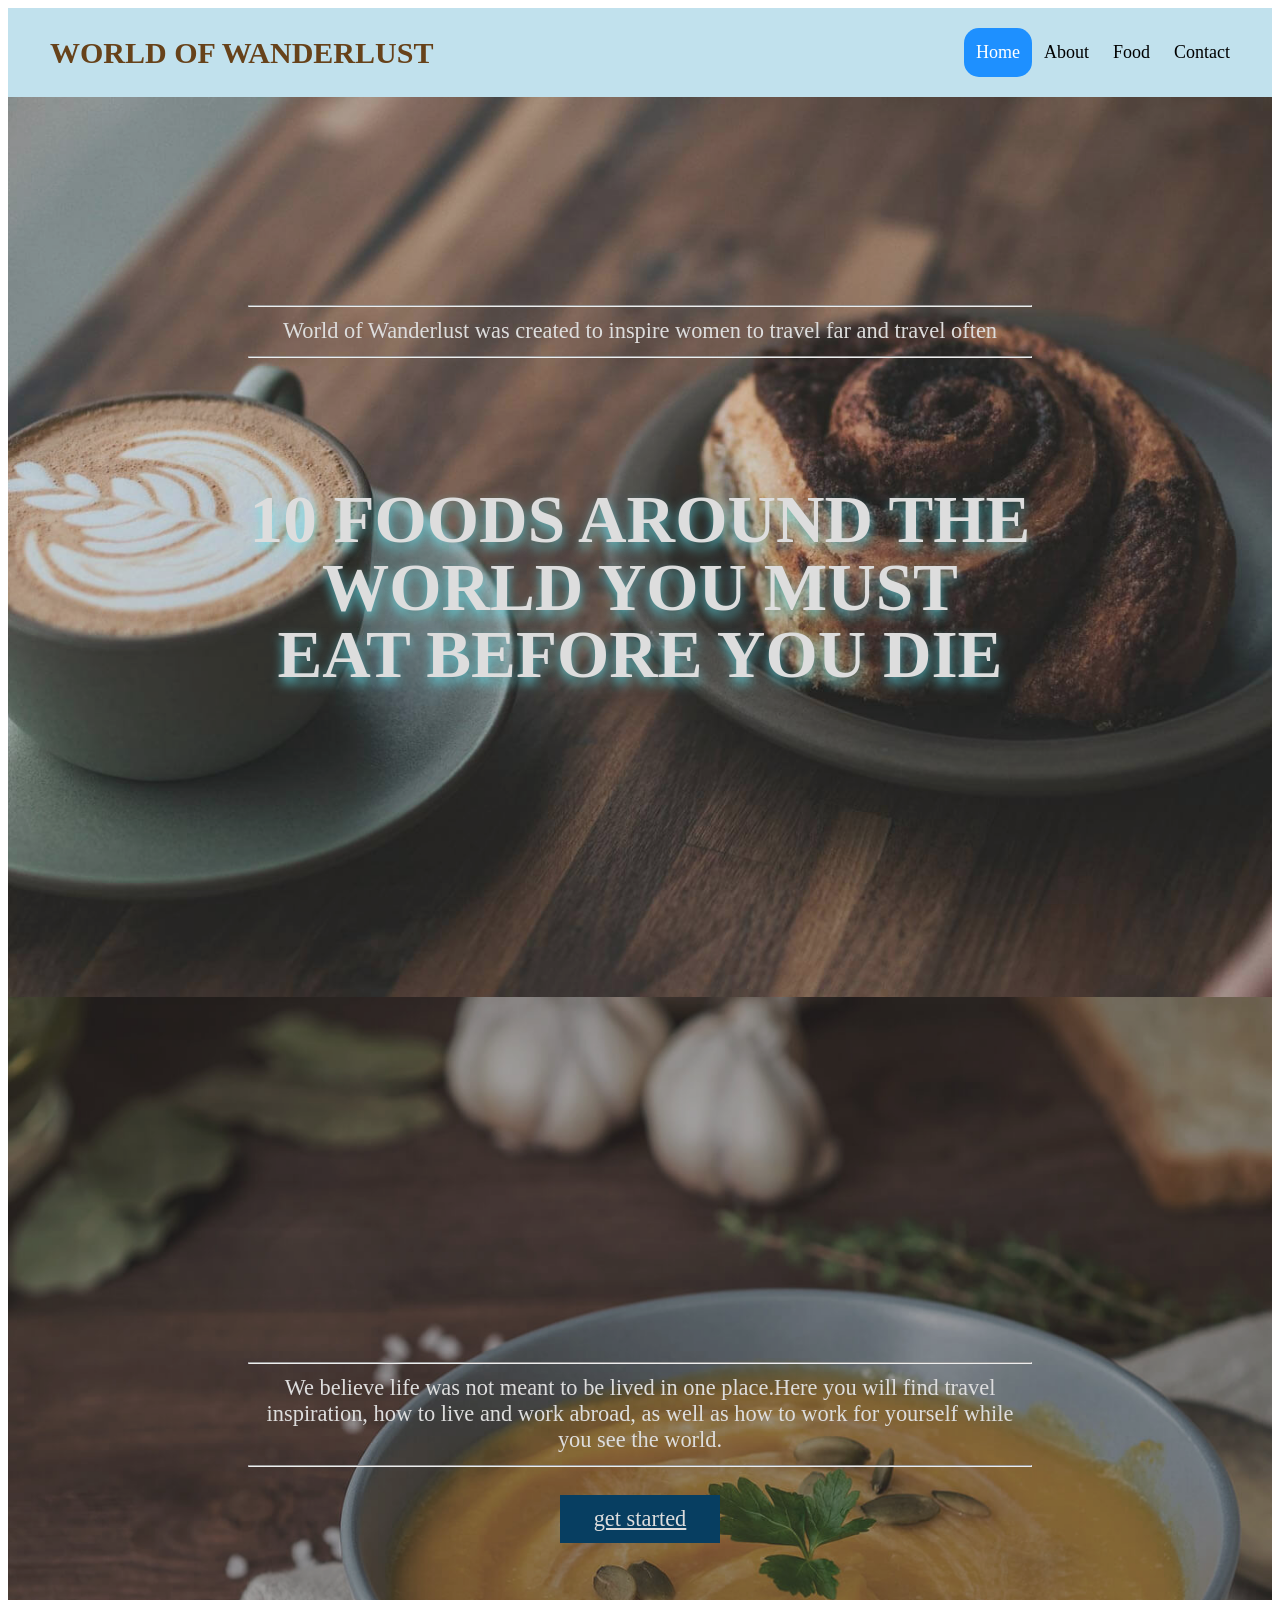
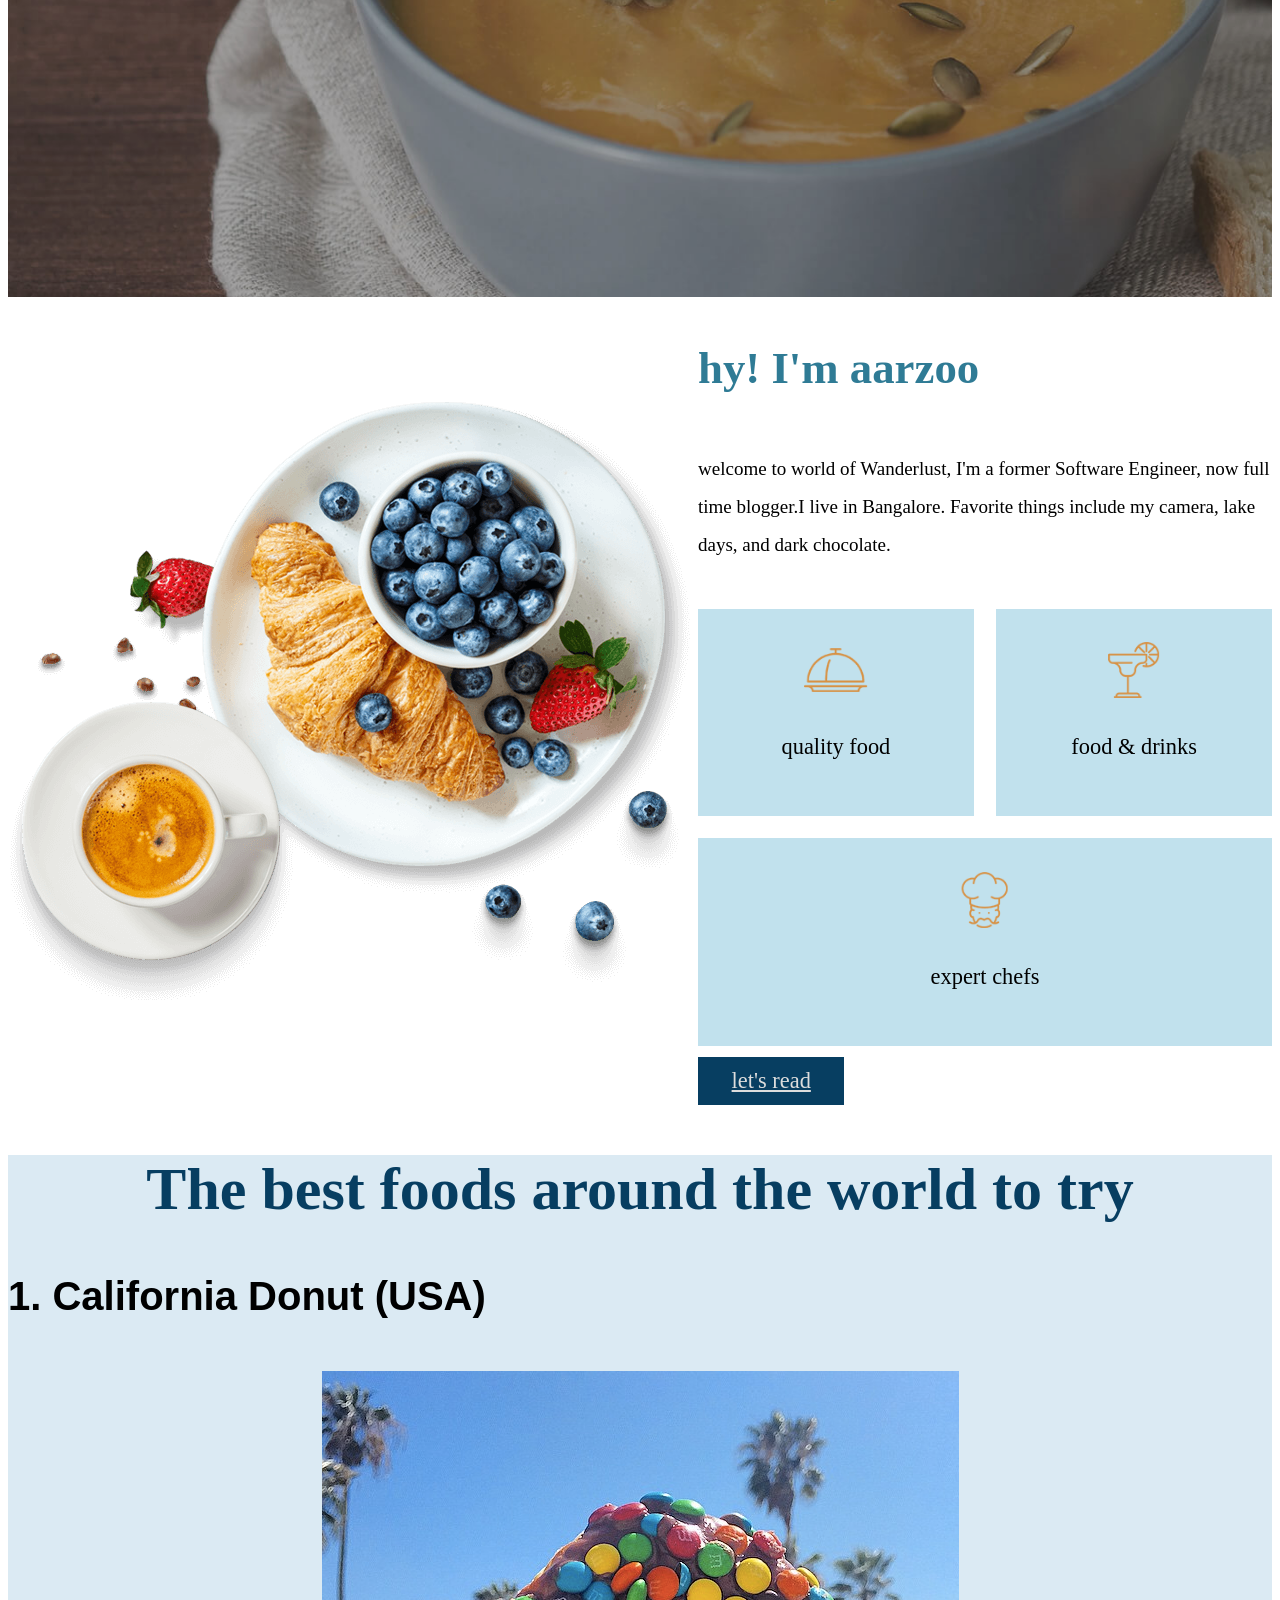
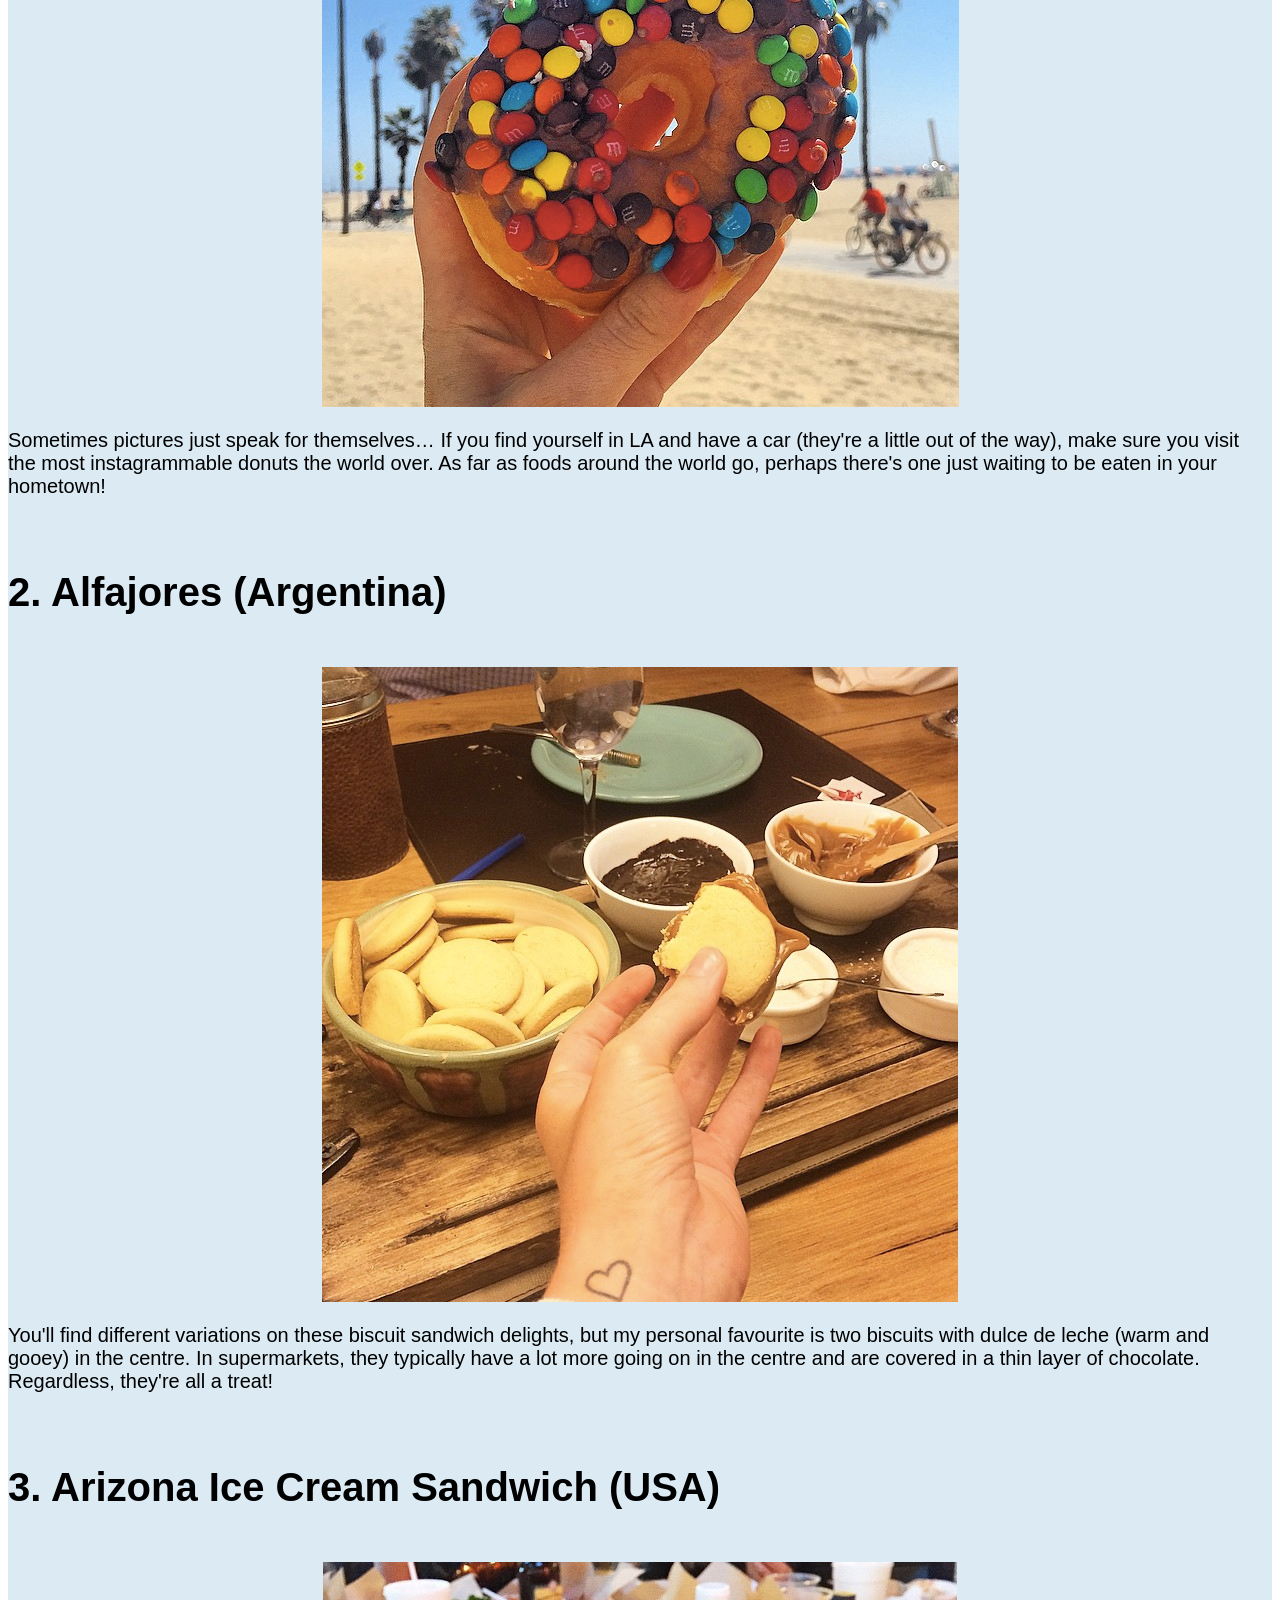
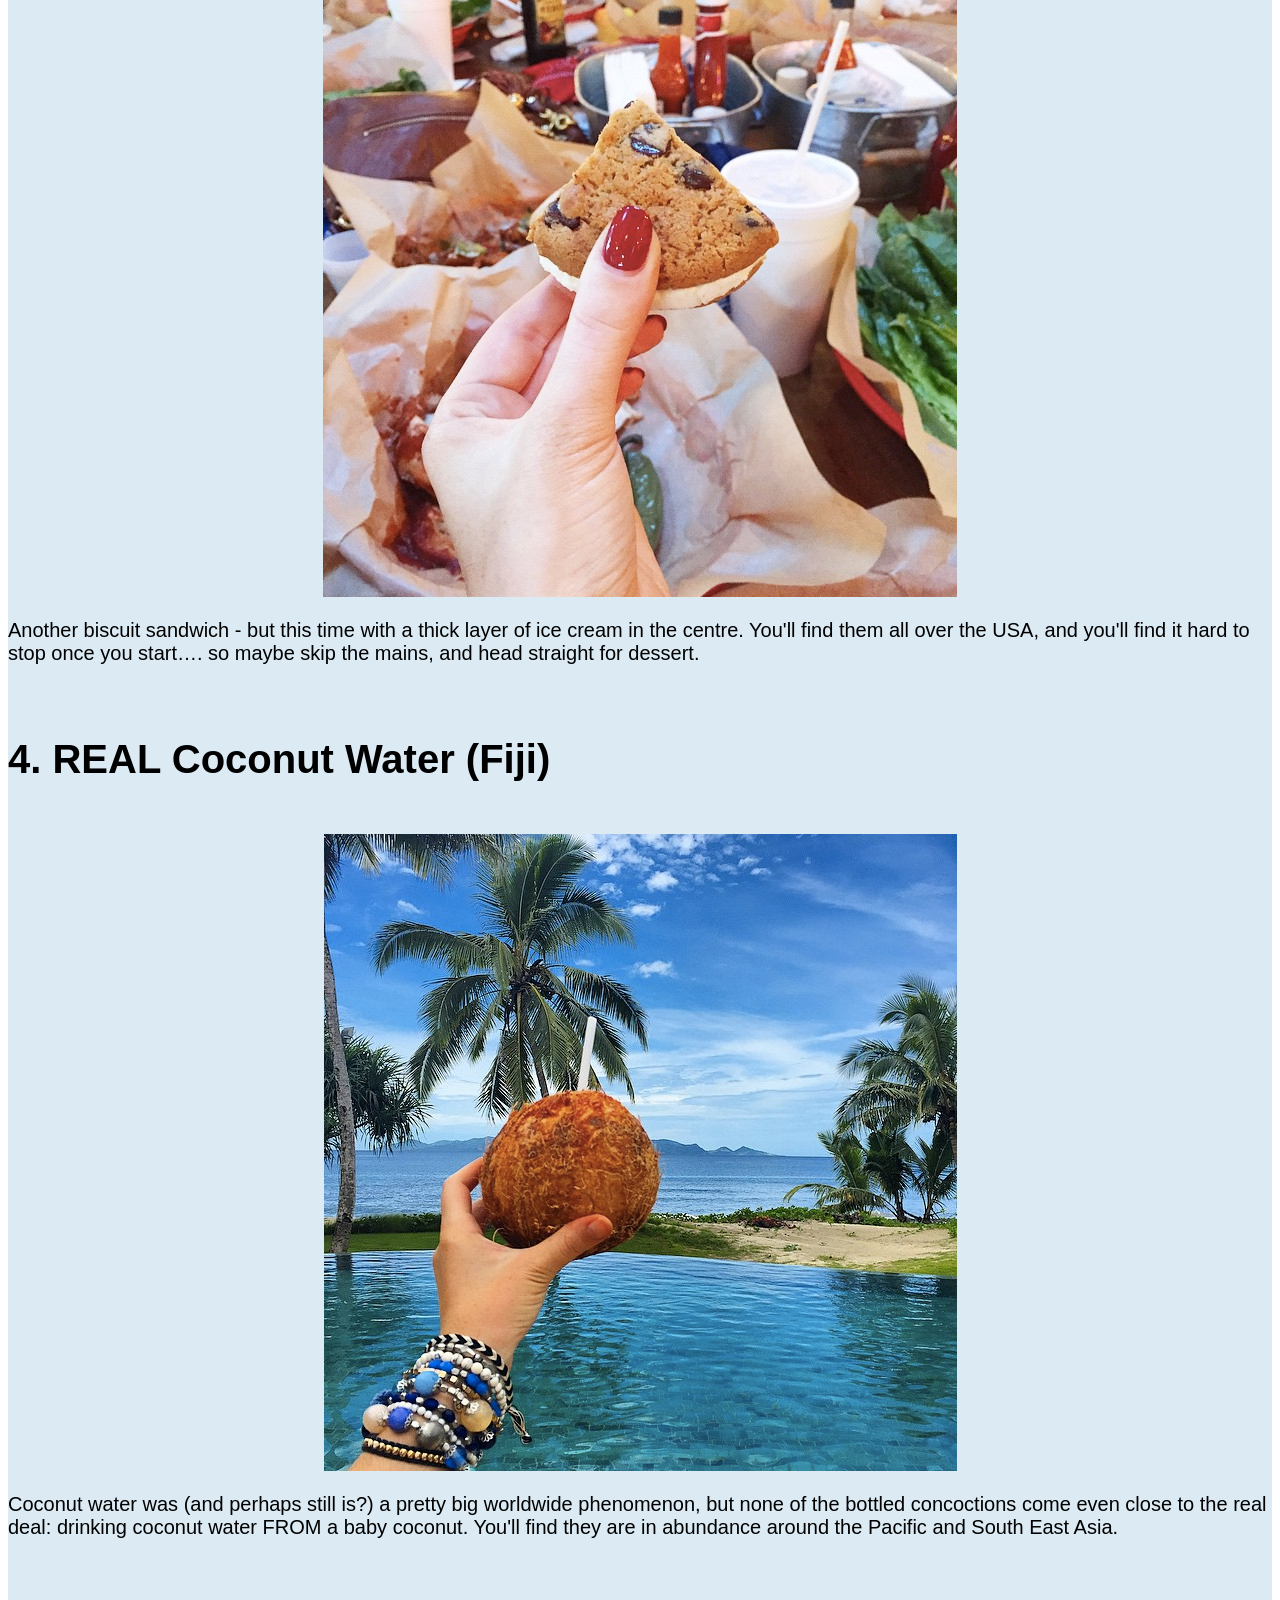
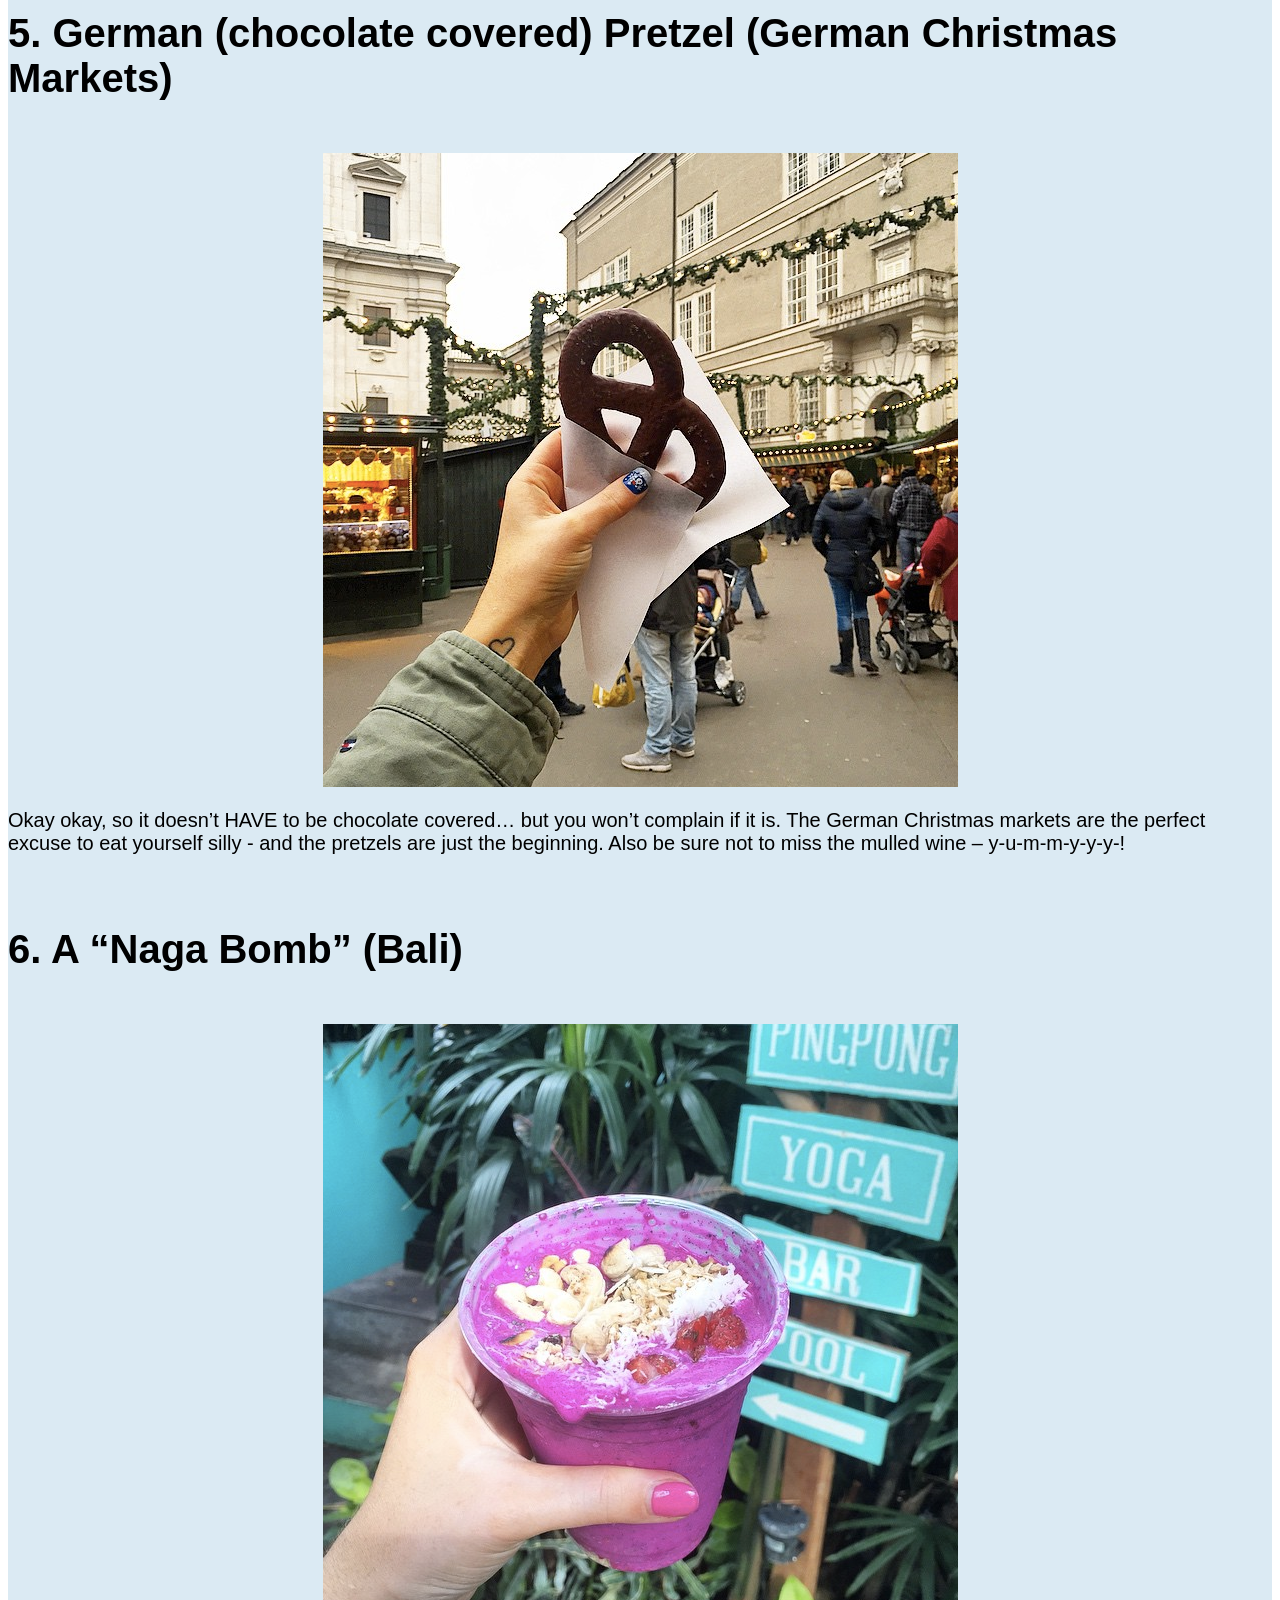
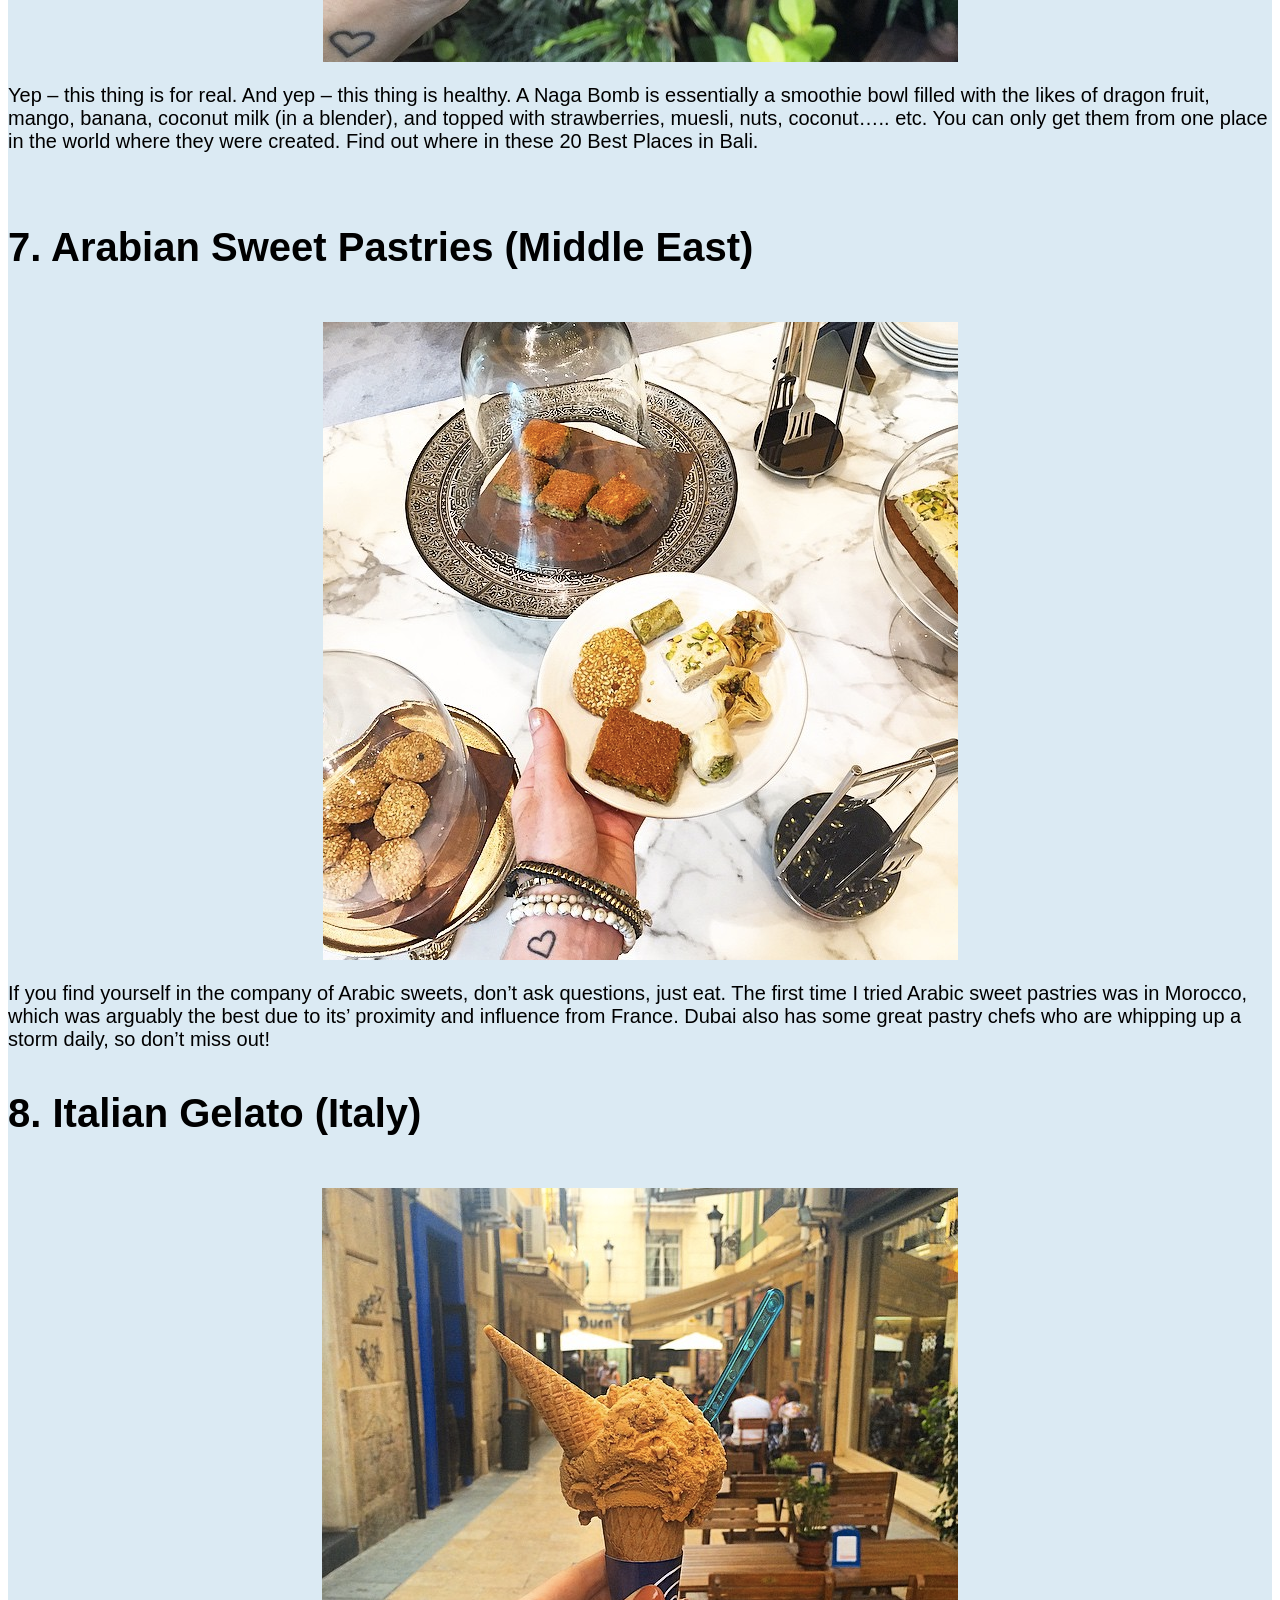
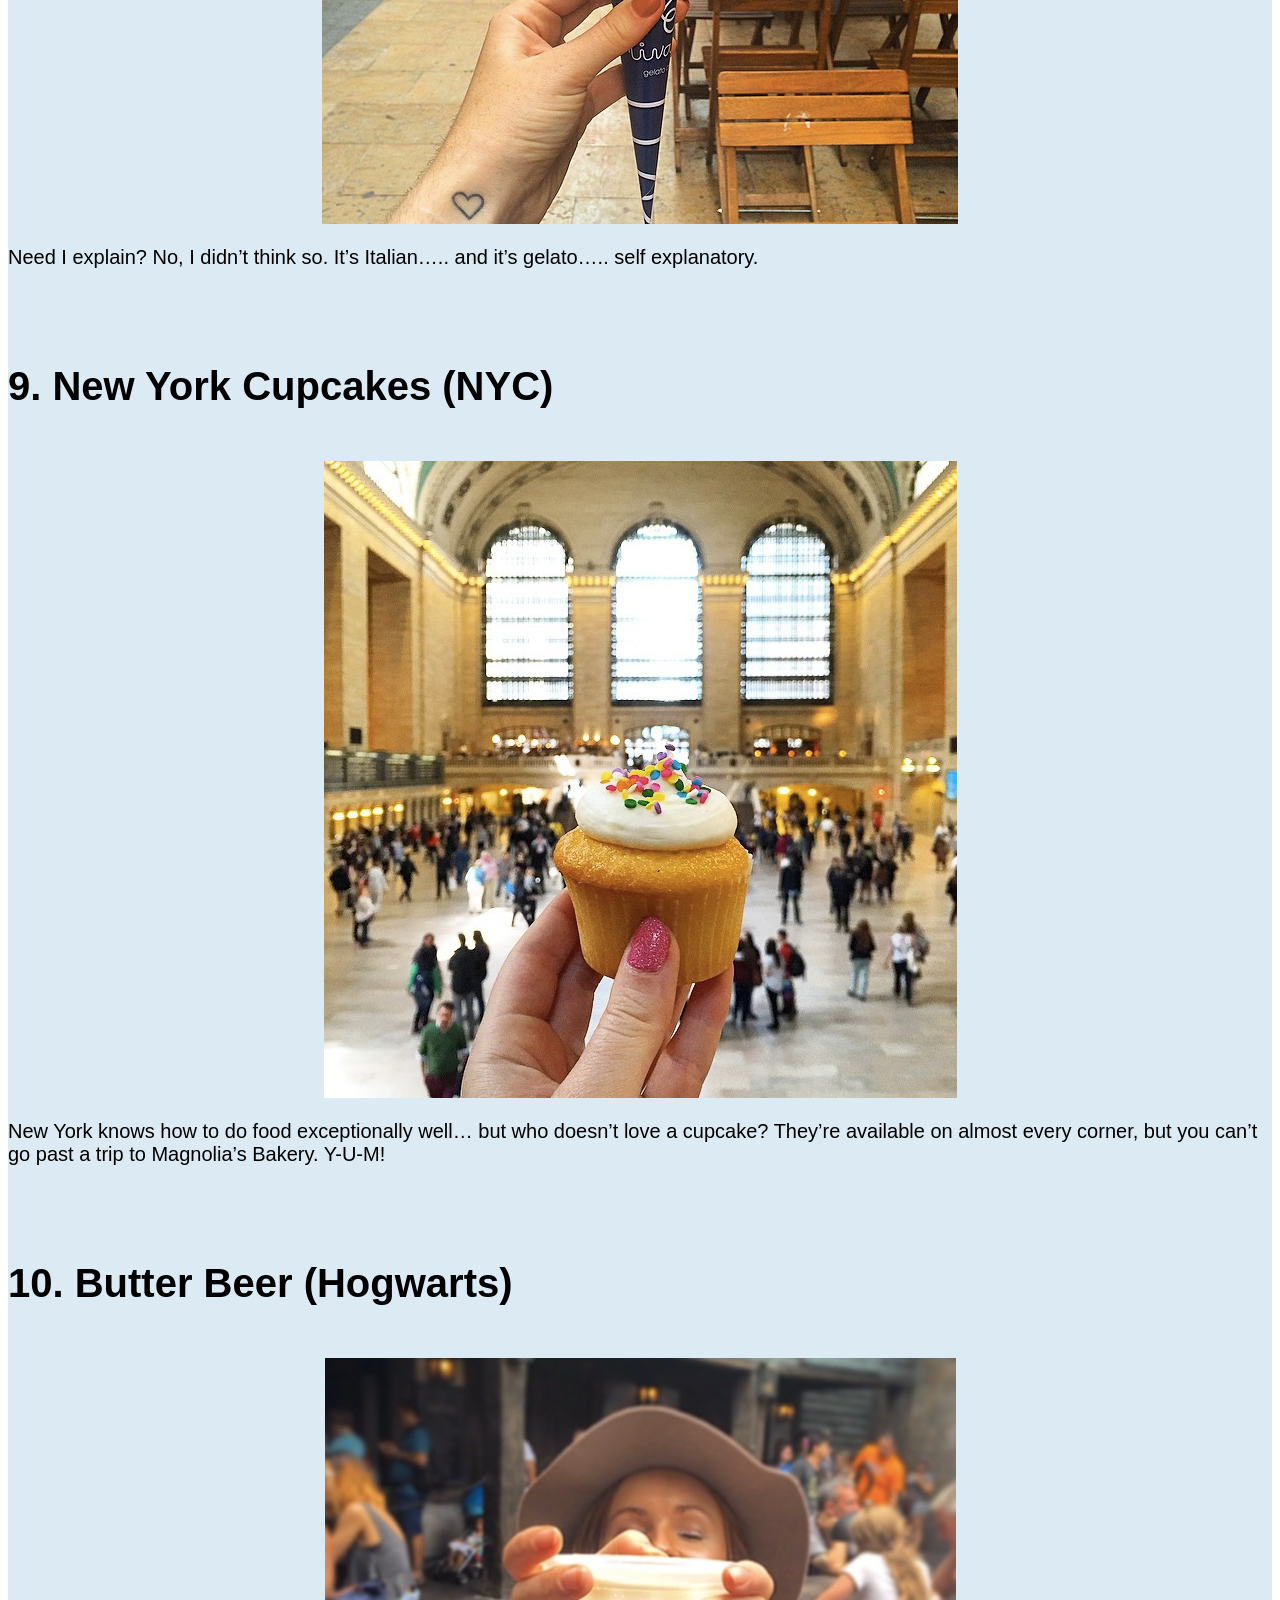
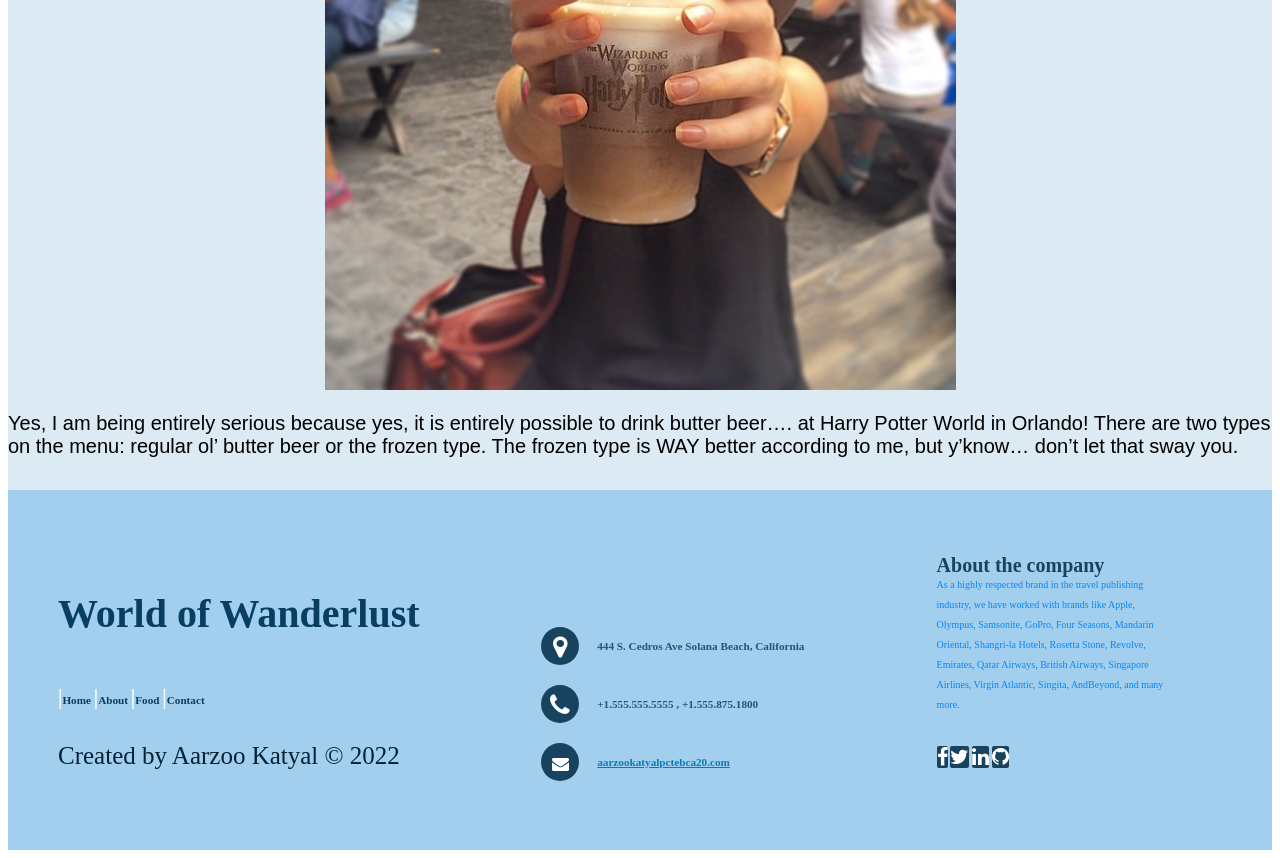
<file: index.html>
<!DOCTYPE html>
<head>
<meta name="viewport" content="width=device-width, initial-scale=1">
<title>10 FOODS AROUND THE WORLD YOU MUST EAT BEFORE YOU DIE</title>

<link rel="icon" type="image/png" href="images/fevicon.ico">

<link rel="stylesheet" href="style4.css">

<link rel="stylesheet" href="https://cdnjs.cloudflare.com/ajax/libs/font-awesome/4.7.0/css/font-awesome.min.css">
</head>
<body>

<!--  header section starts   -->
<div class="header">
  <a href="#default" class="logo">WORLD OF WANDERLUST</a>
  <div class="header-right">
    <a class="active" href="#home">Home</a>
    <a href="#about">About</a>
    <a href="#food">Food</a>
    <a href="#contact">Contact</a>
  </div>
</div>

<!-- header section ends    -->
 <!-- home section starts  -->
 
 <section class="home" id="home">

         <div class="slide" style="background: url(images/home-slide-1.jpg) no-repeat;">
             <div class="content">
                <span><hr></hr>World of Wanderlust was created to inspire women to travel far and travel often<hr></hr></span>
                <h3>10 Foods Around the World you MUST Eat Before you Die</h3>
             </div>
         </div>
 
          <div class="slide" style="background: url(images/home-slide-2.jpg) no-repeat;">
             <div class="content">
                <span><hr></hr>We believe life was not meant to be lived in one place.Here you will find travel inspiration,
                   how to live and work abroad, as well as how to work for yourself while you see the world. <hr></hr></span>
                   <a href="#about" class="btn">get started</a>
             </div>
          </div>
 </section>
 
 <!-- home section ends -->
 <!-- about section starts  -->

<section class="about" id="about">

   <div class="image">
      <img src="images/about-img.png">
   </div>

   <div class="content">
      <h3 class="title">hy! I'm aarzoo</h3>
      <p>welcome to world of Wanderlust, I'm a former Software Engineer,
      now full time blogger.I live in Bangalore. Favorite things include my camera, lake days, and dark chocolate.</p>
      <div class="icons-container">
         <div class="icons">
            <img src="images/about-icon-1.png" alt="">
            <h3>quality food</h3>
         </div>
         <div class="icons">
            <img src="images/about-icon-2.png" alt="">
            <h3>food & drinks</h3>
         </div>
         <div class="icons">
            <img src="images/about-icon-3.png" alt="">
            <h3>expert chefs</h3>
         </div>
      </div>
      <a href="#food" class="btn">let's read</a>
   </div>

</section>
<!-- about section ends -->
<!-- food section starts -->
<section class="food" id="food">

      <h1 style="font-size:60px; font-family: Verdana, Geneva, Tahoma, sans-seriffont;color:#073e61;">The best foods around the world to try</h1>

      <h3 style="text-align: left;font-size: 40px;font-family:Verdana, Geneva, Tahoma, sans-serif;">1. California Donut (USA)</h3><br>
      <img src="images/food-img-1.png" alt="not found">
      <p style="text-align: left;font-size: 20px;font-family:Verdana, Geneva, Tahoma, sans-serif;">Sometimes pictures just speak for themselves… If you find yourself in LA and have a car (they're a little out of the way), make sure you visit the most 
      instagrammable donuts the world over. As far as foods around the world go, perhaps there's one just waiting to be eaten in your hometown!</p><br>

      <h3 style="text-align: left;font-size: 40px;font-family:Verdana, Geneva, Tahoma, sans-serif;">2. Alfajores (Argentina)</h3><br>
      <img src="images/food-img-2.png" alt="not found">
      <p style="text-align: left;font-size: 20px;font-family:Verdana, Geneva, Tahoma, sans-serif;">You'll find different variations on these biscuit sandwich delights, 
      but my personal favourite is two biscuits with dulce de leche (warm and gooey) in the centre. In supermarkets, they typically have a lot more going on in the 
      centre and are covered in a thin layer of chocolate. Regardless, they're all a treat!</p><br>

      <h3 style="text-align: left;font-size: 40px;font-family:Verdana, Geneva, Tahoma, sans-serif;">3. Arizona Ice Cream Sandwich (USA)</h3><br>
      <img src="images/food-img-3.png" alt="not found">
      <p style="text-align: left;font-size: 20px;font-family:Verdana, Geneva, Tahoma, sans-serif;">Another biscuit sandwich - but this time with a thick layer of ice cream in the centre. 
      You'll find them all over the USA, and you'll find it hard to stop once you start…. so maybe skip the mains, and head straight for dessert.</p><br>

      <h3 style="text-align: left;font-size: 40px;font-family:Verdana, Geneva, Tahoma, sans-serif;">4. REAL Coconut Water (Fiji)</h3><br>
      <img src="images/food-img-4.png" alt="not found">
      <p style="text-align: left;font-size: 20px;font-family:Verdana, Geneva, Tahoma, sans-serif;">Coconut water was (and perhaps still is?) a pretty big worldwide phenomenon, but none of the bottled concoctions come even close to the real deal: drinking coconut water FROM a baby coconut. 
      You'll find they are in abundance around the Pacific and South East Asia.</p><br>

      <h3 style="text-align: left;font-size: 40px;font-family:Verdana, Geneva, Tahoma, sans-serif;">5. German (chocolate covered) Pretzel (German Christmas Markets)</h3><br>
      <img src="images/food-img-5.png" alt="not found">
      <p style="text-align: left;font-size: 20px;font-family:Verdana, Geneva, Tahoma, sans-serif;">Okay okay, so it doesn’t HAVE to be chocolate covered… but you won’t complain if it is. The German Christmas markets are the perfect excuse to eat yourself silly - 
      and the pretzels are just the beginning. Also be sure not to miss the mulled wine – y-u-m-m-y-y-y-!</p><br>

      <h3 style="text-align: left;font-size: 40px;font-family:Verdana, Geneva, Tahoma, sans-serif;">6. A “Naga Bomb” (Bali)</h3><br>
      <img src="images/food-img-6.png" alt="not found">
      <p style="text-align: left;font-size: 20px;font-family:Verdana, Geneva, Tahoma, sans-serif;">Yep – this thing is for real. And yep – this thing is healthy. A Naga Bomb is essentially a smoothie bowl filled with the likes of dragon fruit, mango, banana, coconut milk (in a blender), and topped with strawberries, muesli, nuts, coconut….. etc. You can only get them 
      from one place in the world where they were created. Find out where in these 20 Best Places in Bali.</p><br>

      <h3 style="text-align: left;font-size: 40px;font-family:Verdana, Geneva, Tahoma, sans-serif;">7. Arabian Sweet Pastries (Middle East) </h3><br>
      <img src="images/food-img-7.png" alt="not found">
      <p style="text-align: left;font-size: 20px;font-family:Verdana, Geneva, Tahoma, sans-serif;">If you find yourself in the company of Arabic sweets, don’t ask questions, just eat. The first time I tried Arabic sweet pastries was in Morocco, which was arguably the best due to its’ proximity and influence from France. Dubai also has some great pastry chefs who are whipping up a storm daily, so don’t miss out!

      <h3 style="text-align: left;font-size: 40px;font-family:Verdana, Geneva, Tahoma, sans-serif;">8. Italian Gelato (Italy)</h3><br>
      <img src="images/food-img-8.png" alt="not found">
      <p style="text-align: left; font-size: 20px;font-family:Verdana, Geneva, Tahoma, sans-serif;">Need I explain? No, I didn’t think so. It’s Italian….. and it’s 
      gelato….. self explanatory.</p><br>
      </p><br>

      <h3 style="text-align: left;font-size: 40px;font-family:Verdana, Geneva, Tahoma, sans-serif;">9. New York Cupcakes (NYC)</h3><br>
      <img src="images/food-img-9.png" alt="not found">
      <p style="text-align: left; font-size: 20px;font-family:Verdana, Geneva, Tahoma, sans-serif;">New York knows how to do food exceptionally well… but who doesn’t love a cupcake? They’re available on almost every 
      corner, but you can’t go past a trip to Magnolia’s Bakery. Y-U-M!</p><br>
      </p><br>

      <h3 style="text-align: left;font-size: 40px;font-family:Verdana, Geneva, Tahoma, sans-serif;">10. Butter Beer (Hogwarts)</h3><br>
      <img src="images/food-img-10.png" alt="not found">
      <p style="text-align: left; font-size: 20px;font-family:Verdana, Geneva, Tahoma, sans-serif;">Yes, I am being entirely serious because yes, it is entirely possible to drink butter beer…. at Harry Potter World in Orlando! There are two types on the menu: regular ol’ 
      butter beer or the frozen type. The frozen type is WAY better according to me, but y’know… don’t let that sway you.</p><br>

</section>
<!-- food section ends -->
<!-- footer section starts  -->
<footer class="footer-distributed" id="contact">

			<div class="footer-left">

				<h3>World of Wanderlust</h3>

				<p class="footer-links">
					<a href="#home">Home</a>
				
					<a href="#about">About</a>
					
					<a href="#food">Food</a>
					
					<a href="#contact">Contact</a>
				</p>

				<p class="footer-company-name">Created by Aarzoo Katyal © 2022</p>
			</div>

			<div class="footer-center">

				<div>
					<i class="fa fa-map-marker"></i>
					<p>444 S. Cedros Ave Solana Beach, California</p>
				</div>

				<div>
					<i class="fa fa-phone"></i>
					<p>+1.555.555.5555</p>
               <p>, +1.555.875.1800</p>
				</div>

				<div>
					<i class="fa fa-envelope"></i>
					<p><a href="mailto:aarzookatyalpctebca20@gmail.com">aarzookatyalpctebca20.com</a></p>
				</div>

			</div>

			<div class="footer-right">

				<p class="footer-company-about">
					<span>About the company</span>
               As a highly respected brand in the travel publishing industry, we have worked with brands like Apple, Olympus, Samsonite, GoPro, Four Seasons, Mandarin 
               Oriental, Shangri-la Hotels, Rosetta Stone, Revolve, Emirates, Qatar Airways, British Airways, Singapore Airlines, Virgin Atlantic, Singita, AndBeyond,
               and many more.
				</p>

				<div class="footer-icons">

					<a href="https://www.facebook.com/Food-Blog-542574279235906/"><i class="fa fa-facebook"></i></a>
					<a href="https://twitter.com/fdbloggers"><i class="fa fa-twitter"></i></a>
					<a href="https://www.linkedin.com/in/aarzoo-katyal-a8aab4207"><i class="fa fa-linkedin"></i></a>
					<a href="https://github.com/aarzoo011"><i class="fa fa-github"></i></a>
				</div>

			</div>

		</footer>

<!-- footer section ends  -->
</body>
</html>
</file>
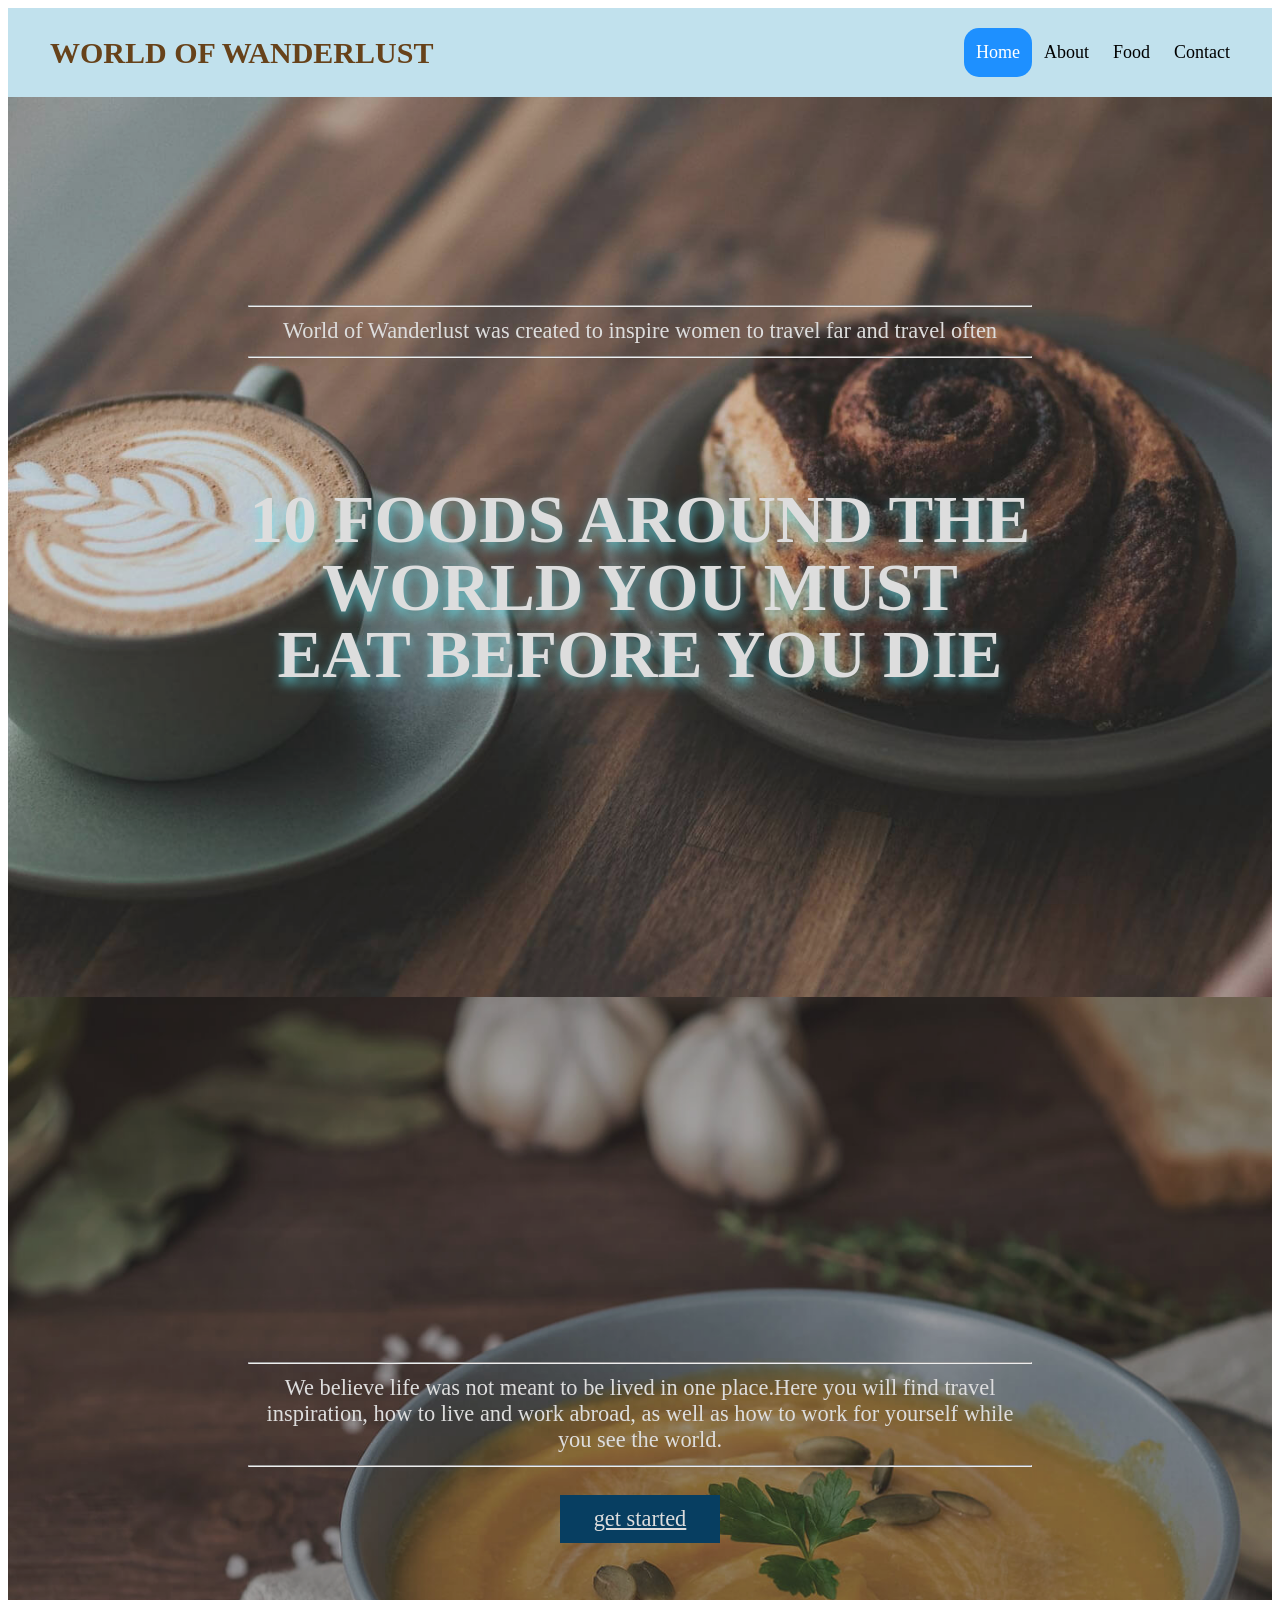
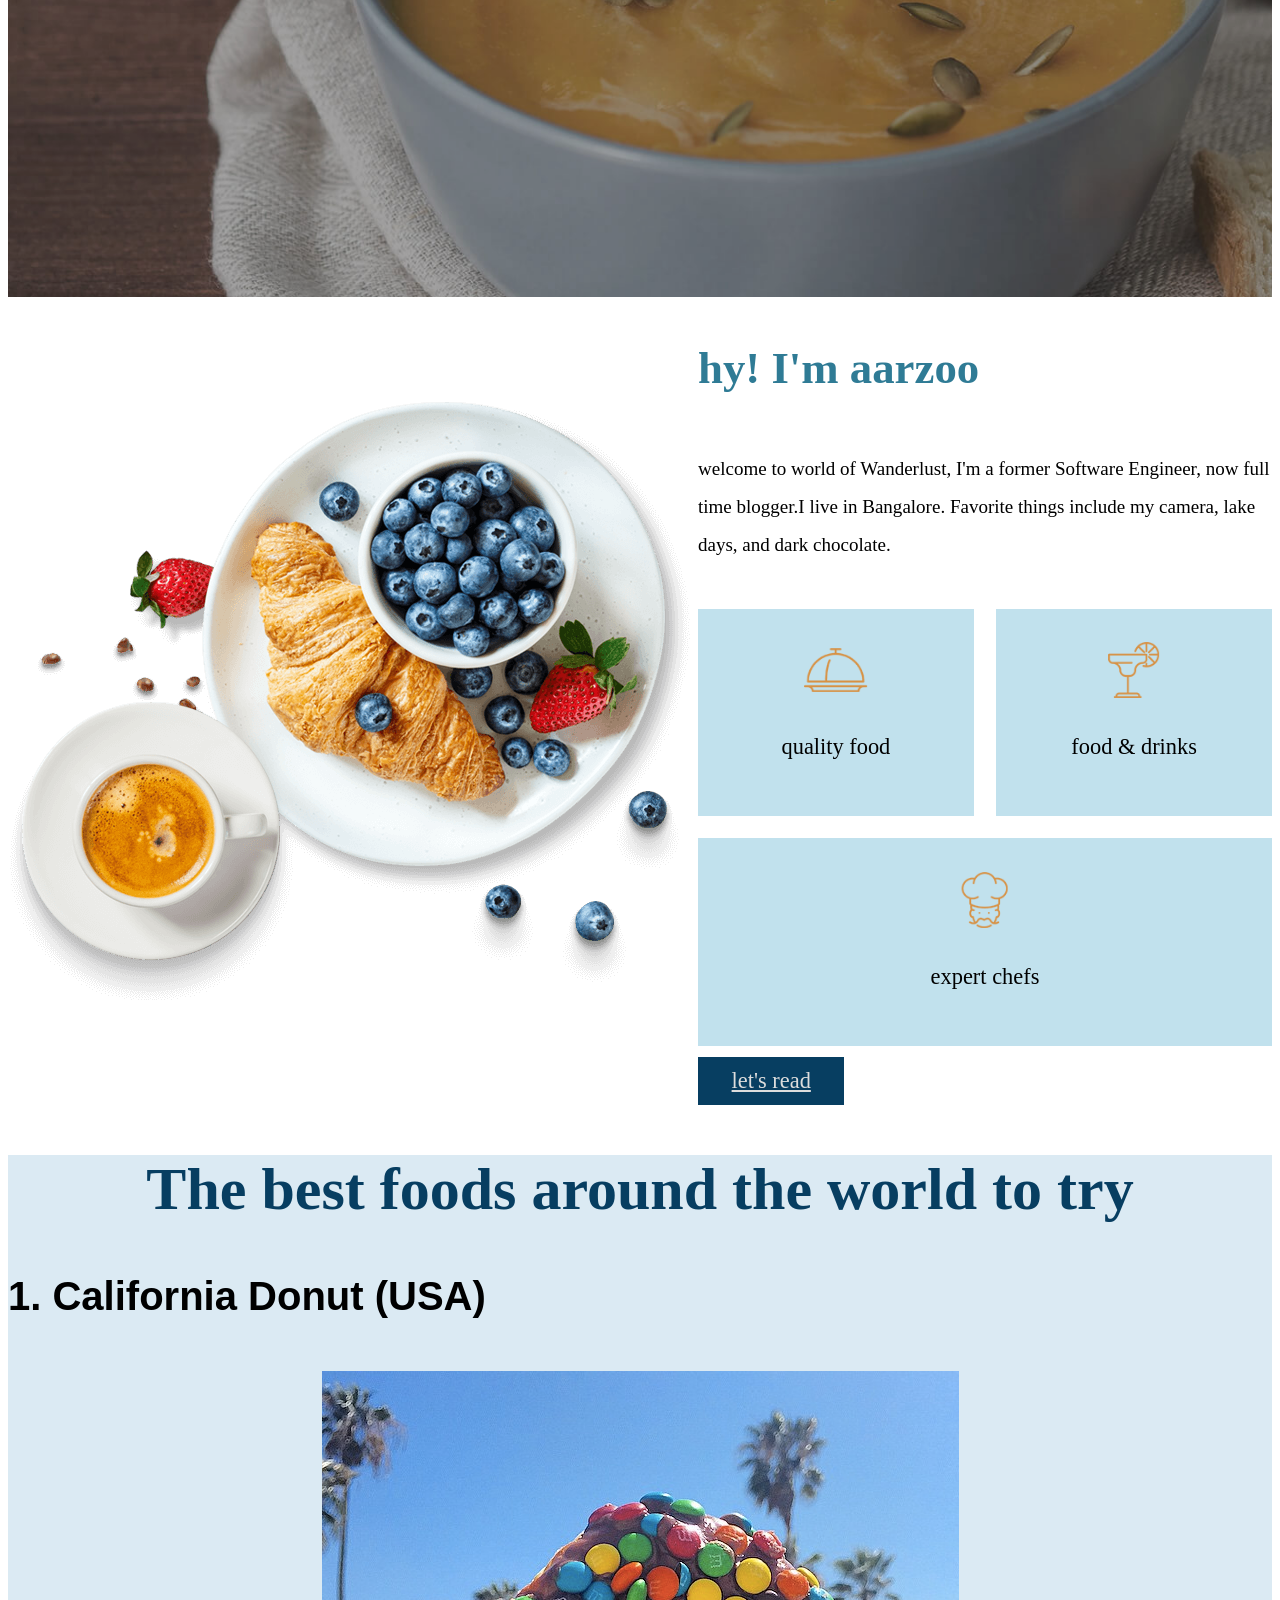
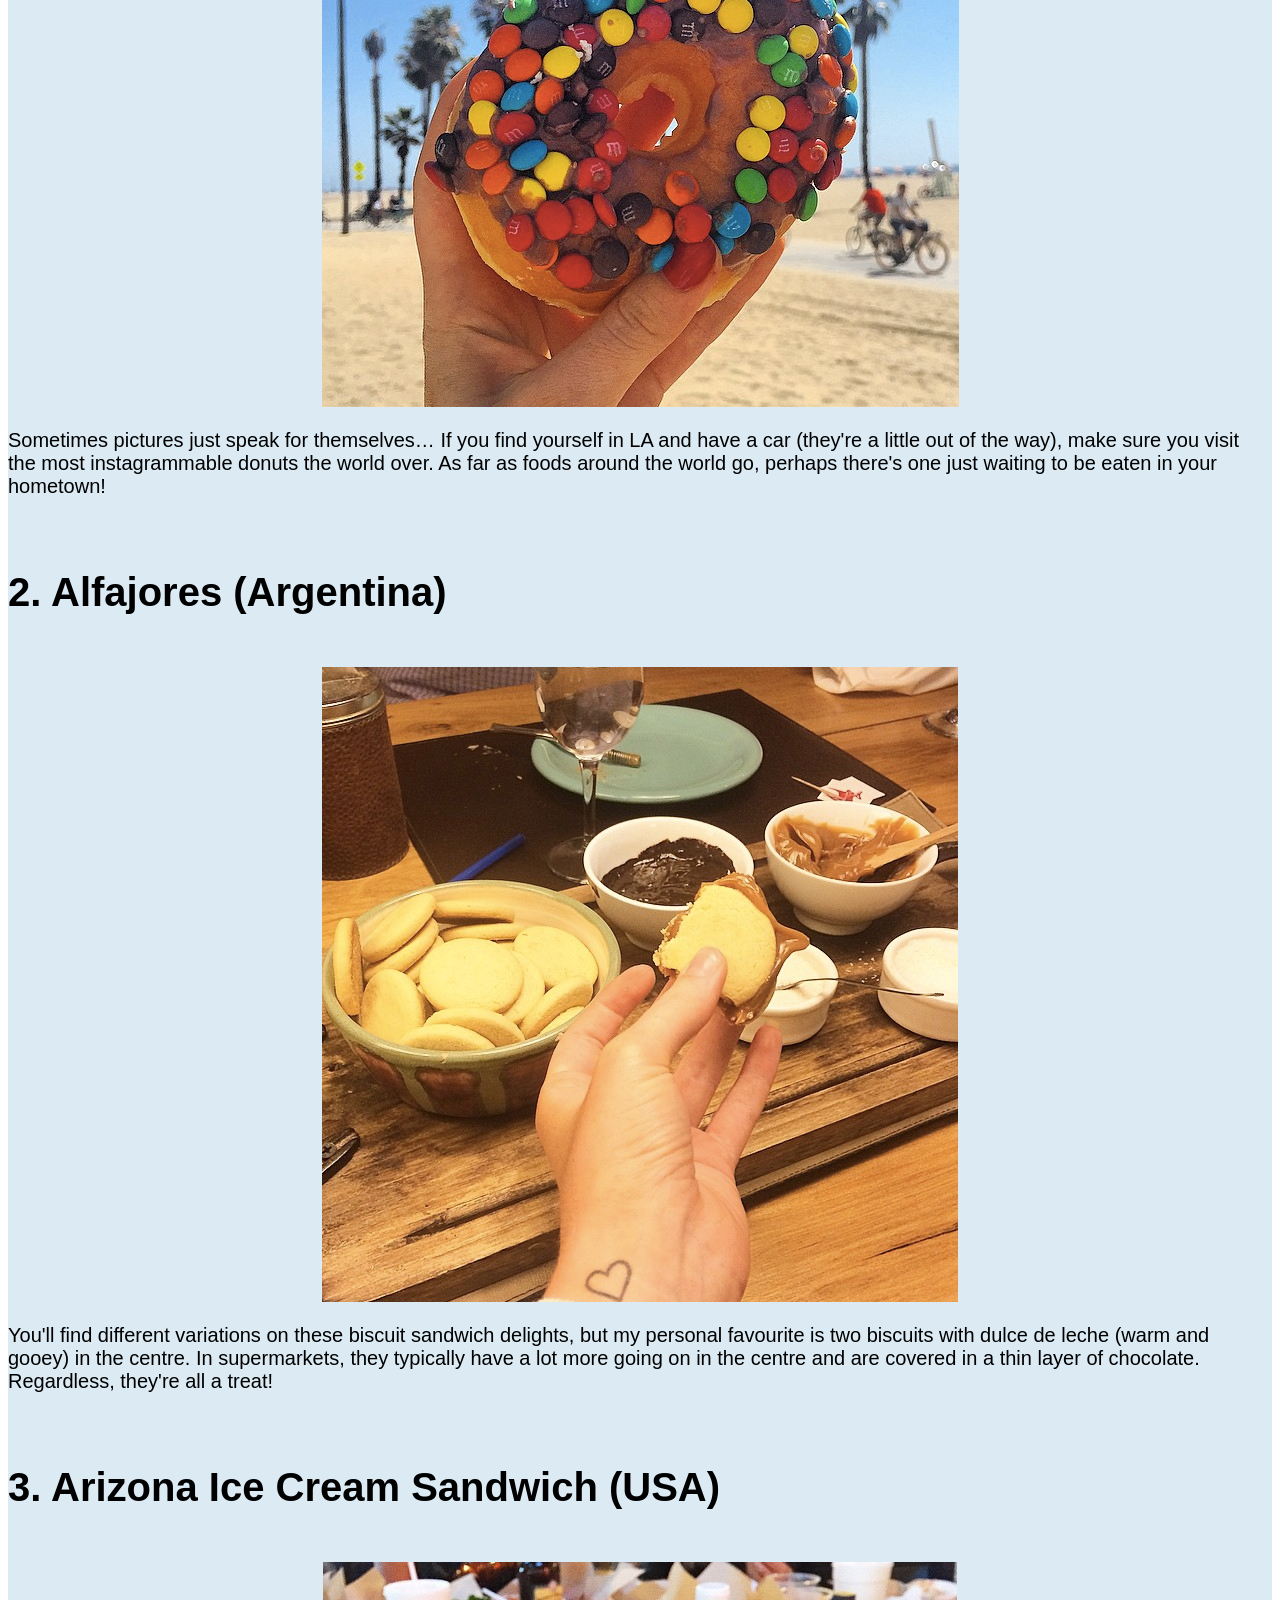
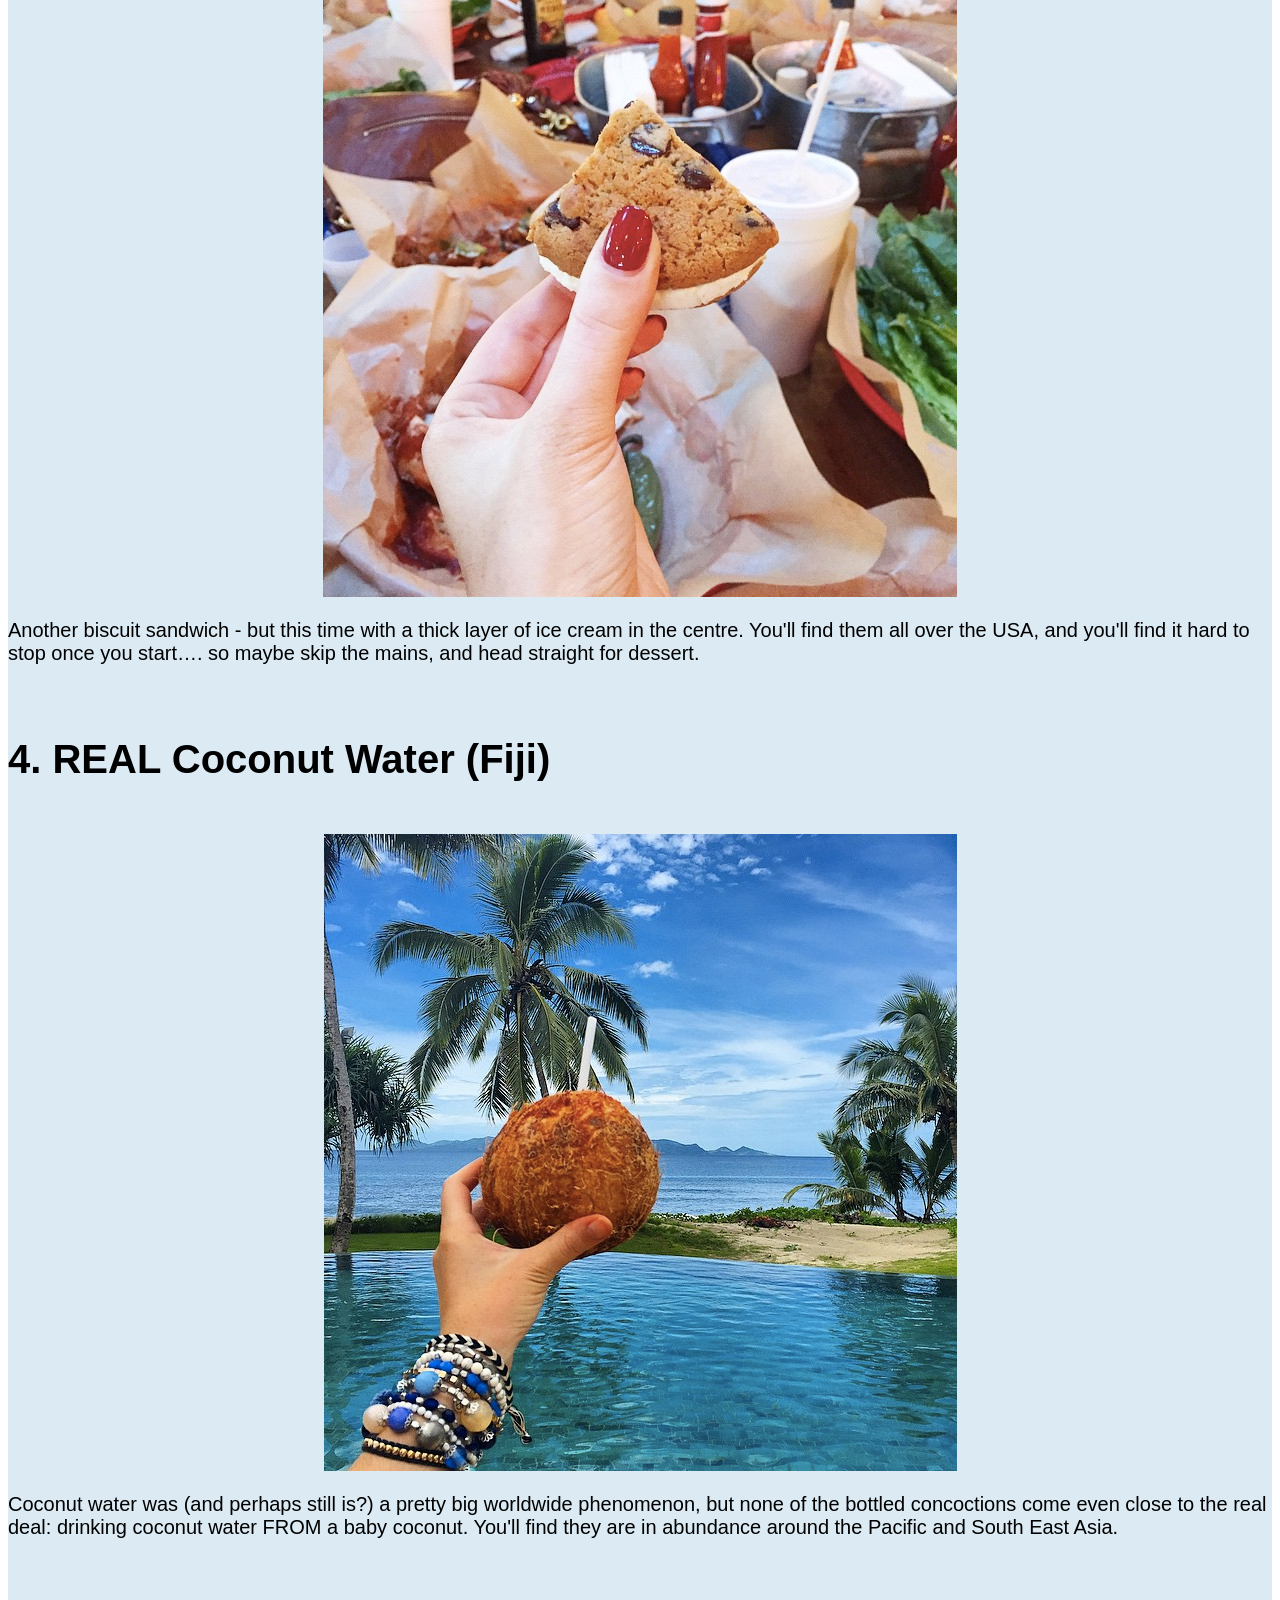
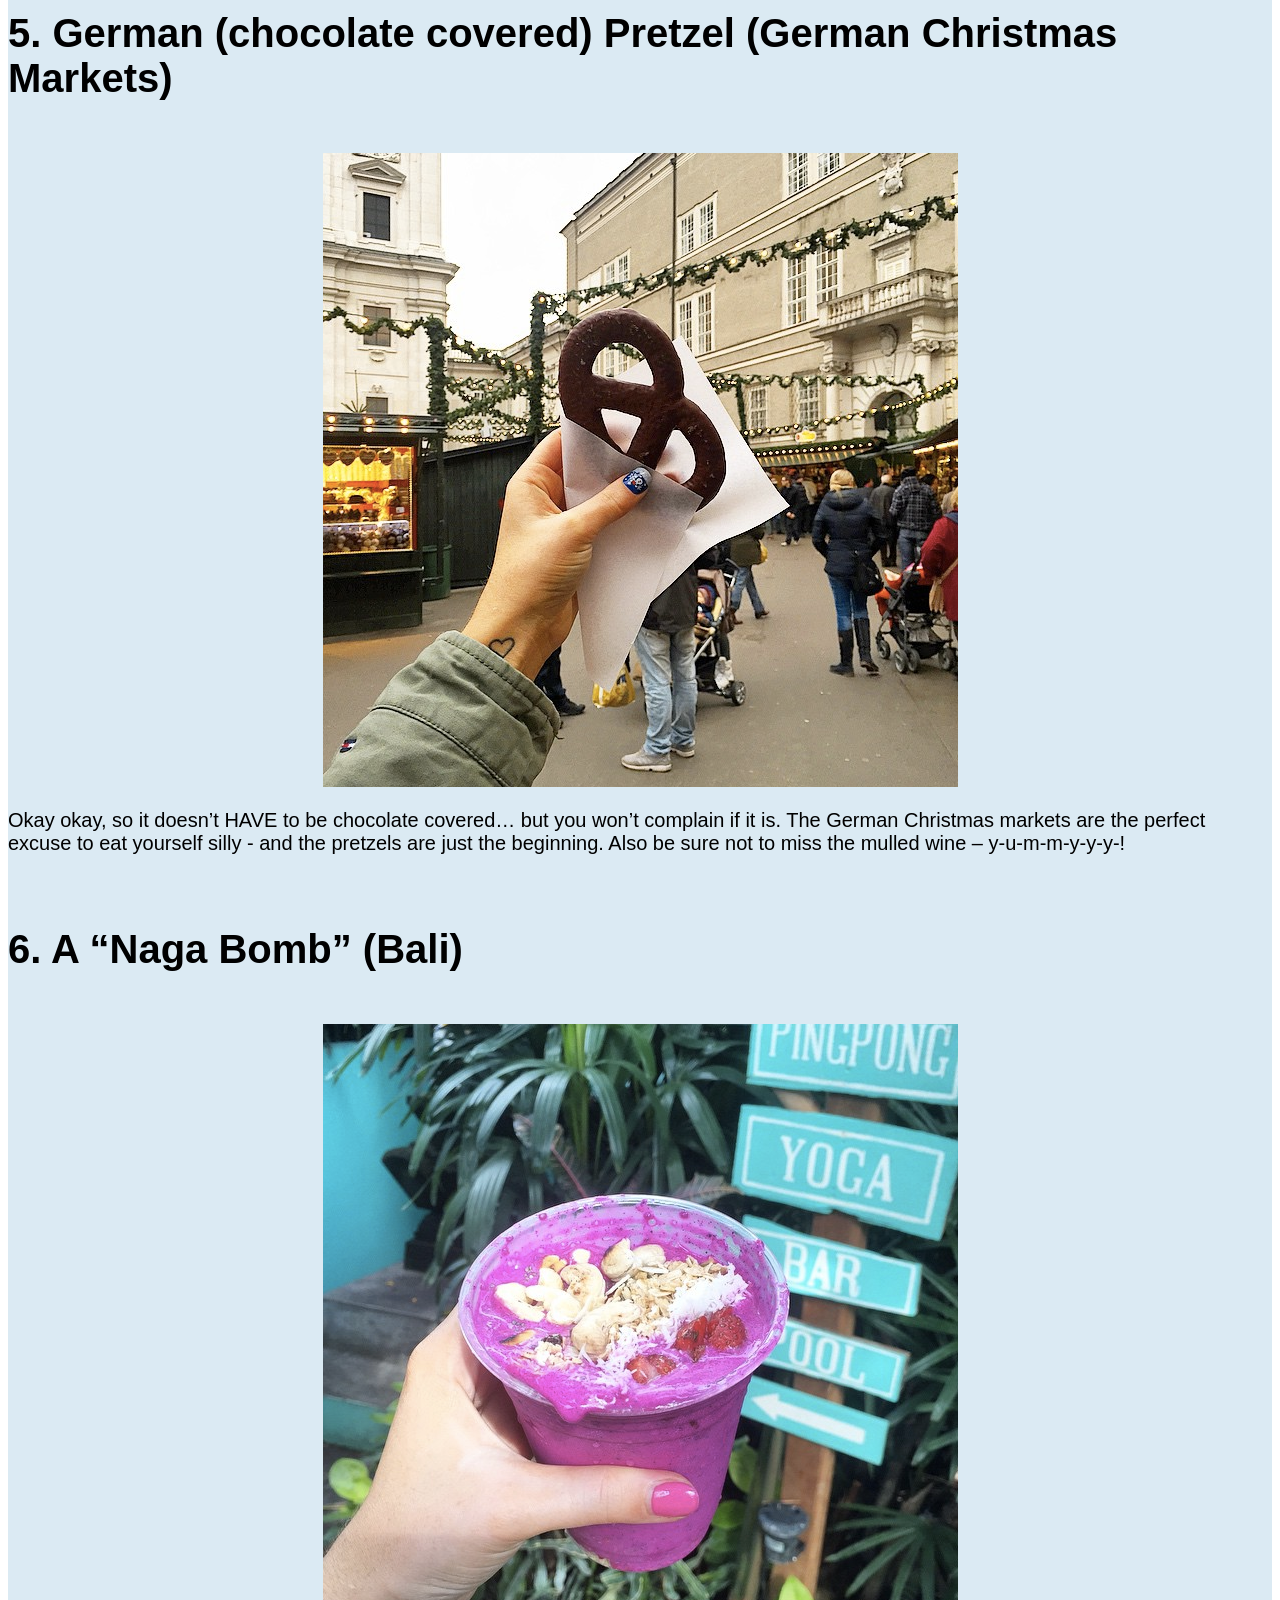
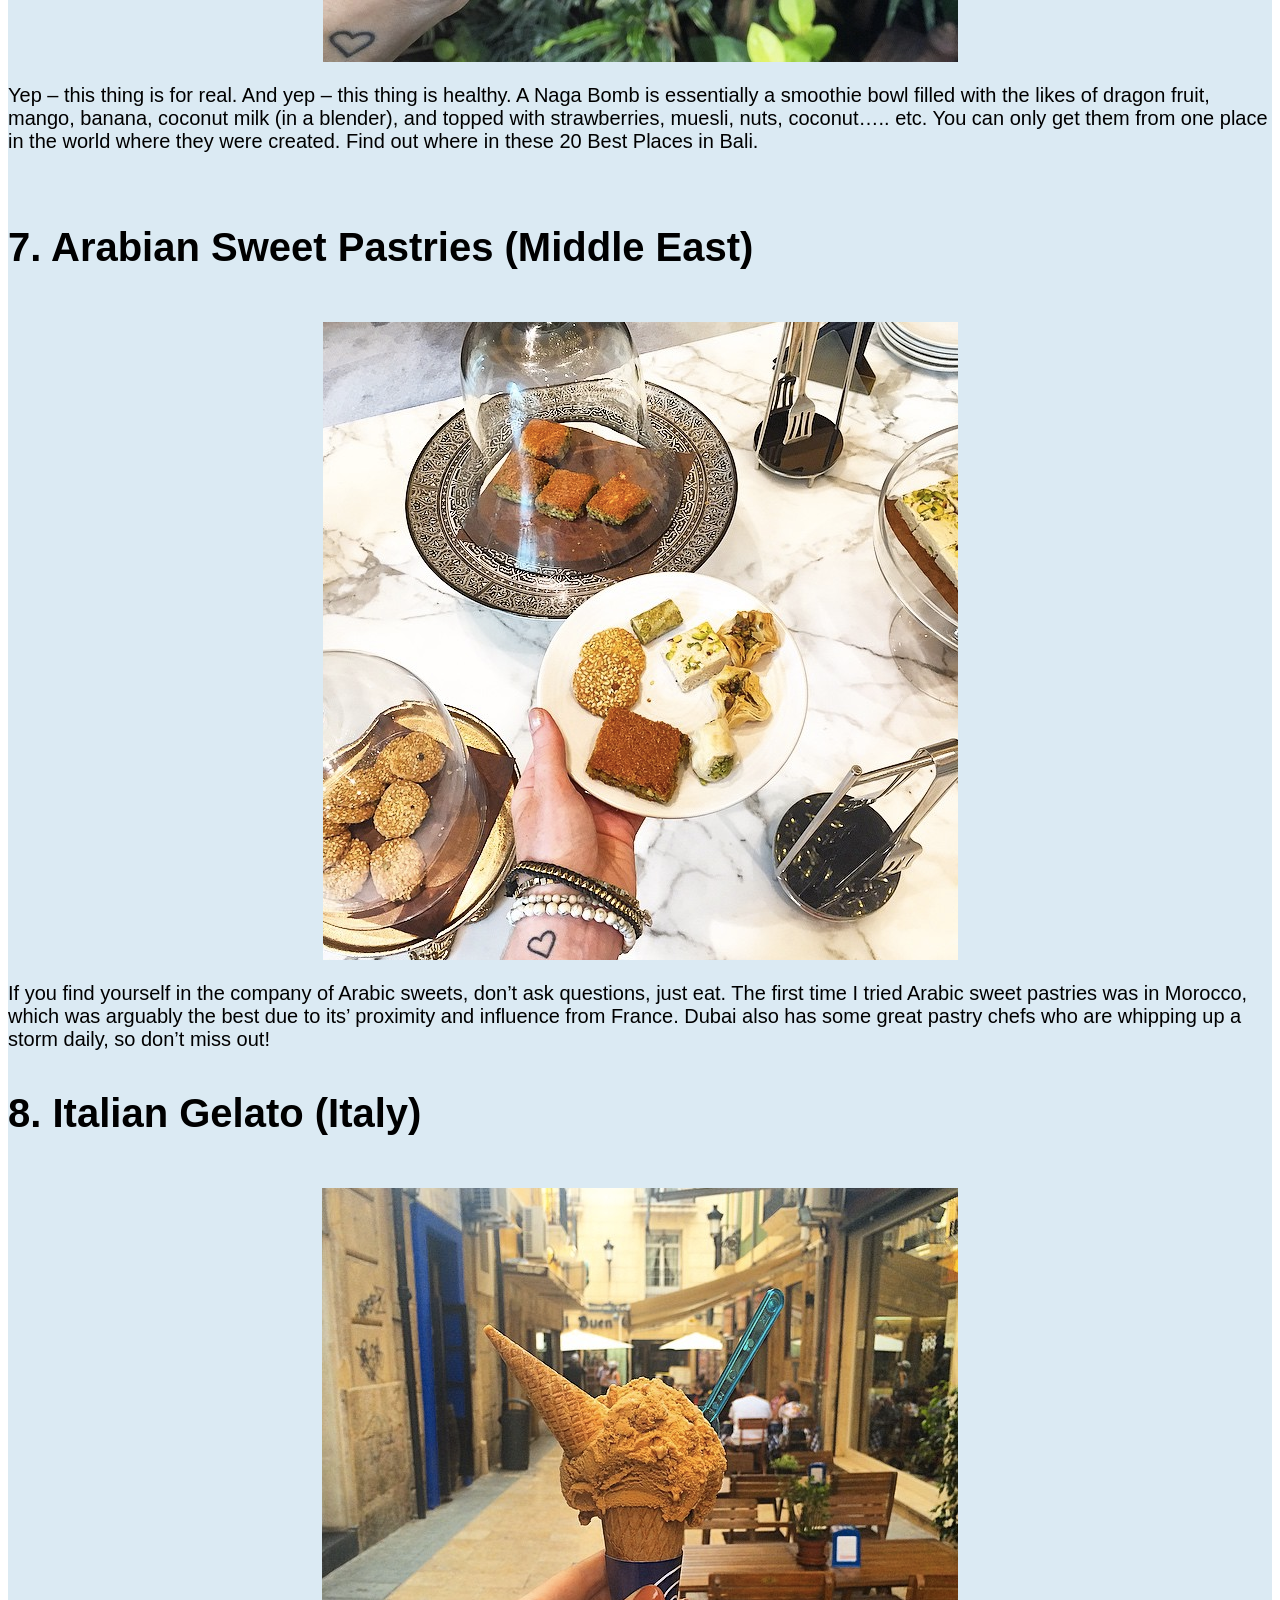
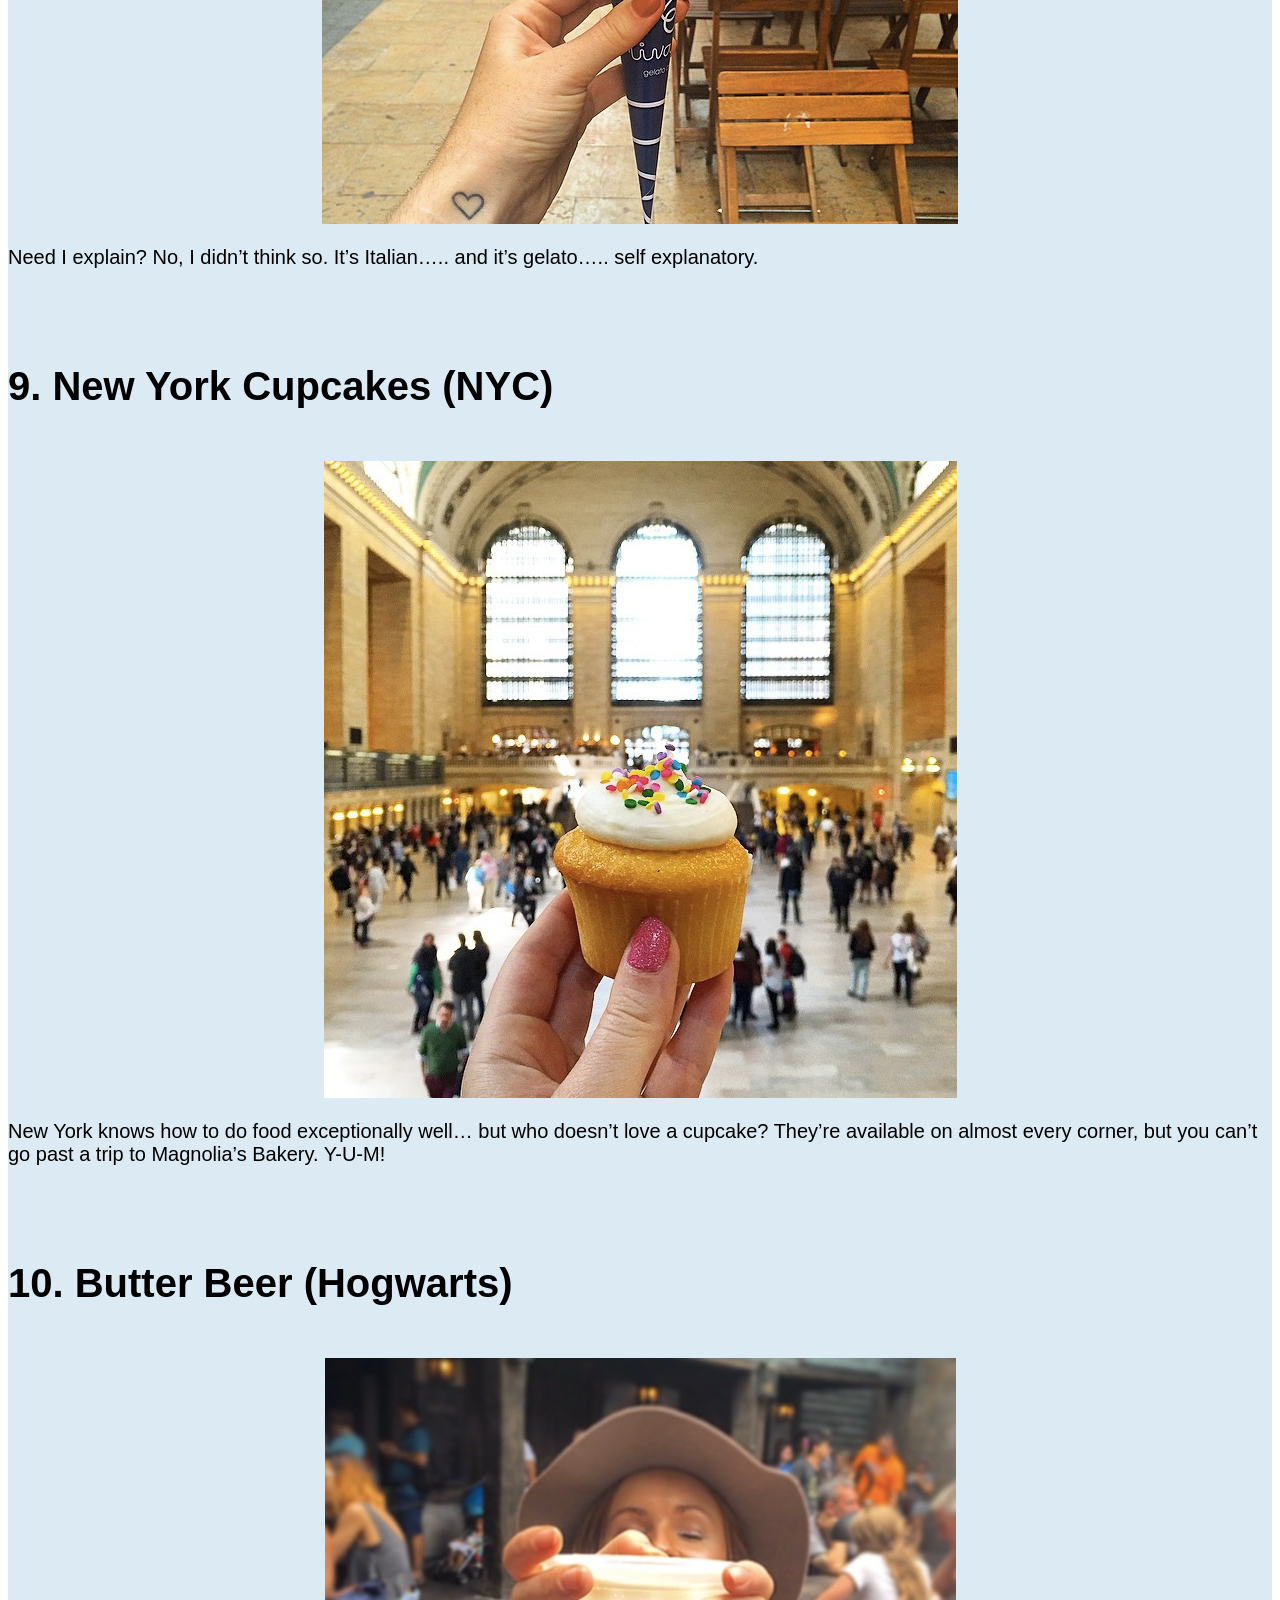
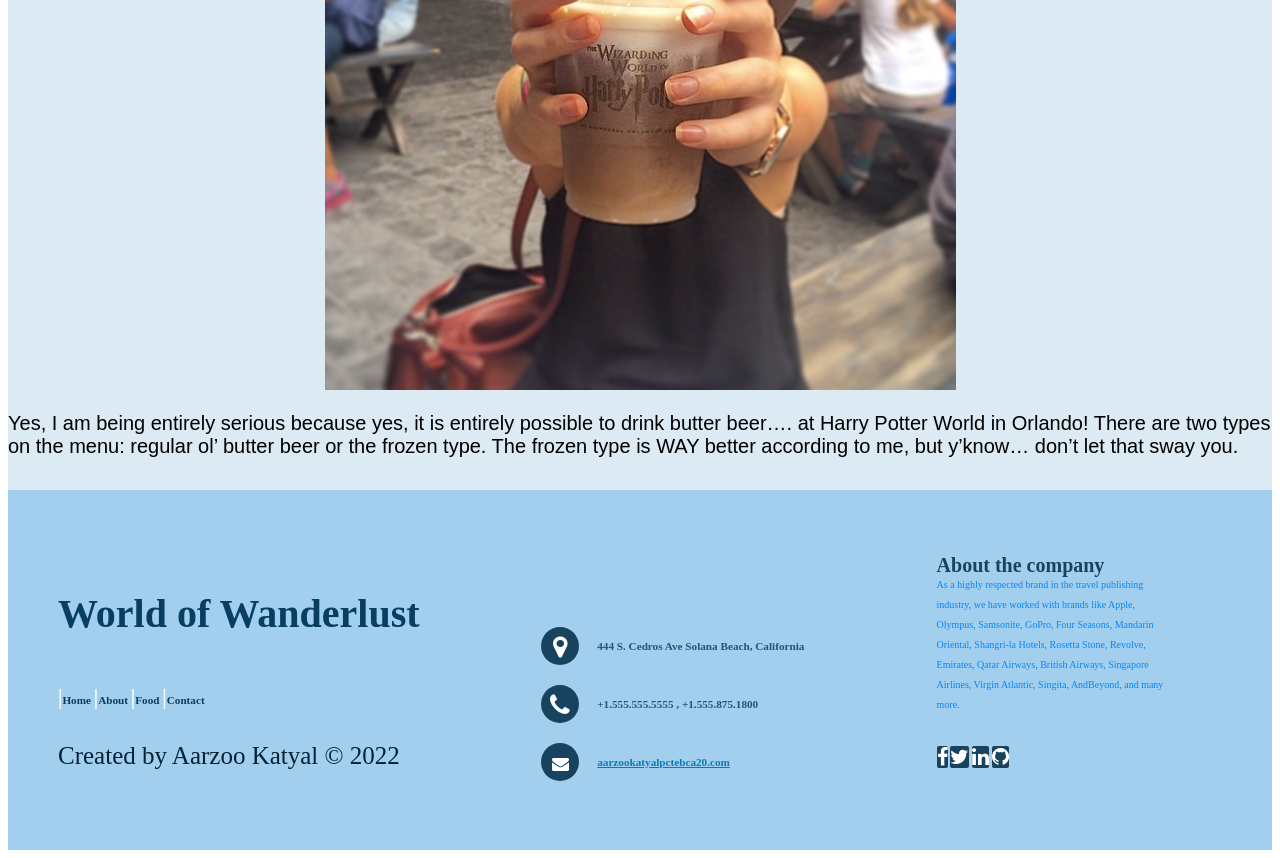
<file: header.html>
<!DOCTYPE html>
<html>
<head>
<meta name="viewport" content="width=device-width, initial-scale=1">

<link rel="stylesheet" href="style4.css">

<link rel="stylesheet" href="https://cdnjs.cloudflare.com/ajax/libs/font-awesome/4.7.0/css/font-awesome.min.css">
</head>
<body>

  <!-- header section starts     -->
<div class="header">
  <a href="#default" class="logo">WORLD OF WANDERLUST</a>
  <div class="header-right">
    <a class="active" href="#home">Home</a>
    <a href="#about">About</a>
    <a href="#food">Food</a>
    <a href="#contact">Contact</a>
  </div>
</div>

<!-- header section ends    -->
 <!-- home section starts  -->
 
 <section class="home" id="home">

         <div class="slide" style="background: url(images/home-slide-1.jpg) no-repeat;">
             <div class="content">
                <span><hr></hr>World of Wanderlust was created to inspire women to travel far and travel often<hr></hr></span>
                <h3>10 Foods Around the World you MUST Eat Before you Die</h3>
             </div>
         </div>
 
          <div class="slide" style="background: url(images/home-slide-2.jpg) no-repeat;">
             <div class="content">
                <span><hr></hr>We believe life was not meant to be lived in one place.Here you will find travel inspiration,
                   how to live and work abroad, as well as how to work for yourself while you see the world. <hr></hr></span>
                   <a href="#about" class="btn">get started</a>
             </div>
          </div>
 </section>
 
 <!-- home section ends -->
 <!-- about section starts  -->

<section class="about" id="about">

   <div class="image">
      <img src="images/about-img.png">
   </div>

   <div class="content">
      <h3 class="title">hy! I'm aarzoo</h3>
      <p>welcome to world of Wanderlust, I'm a former Software Engineer,
      now full time blogger.I live in Bangalore. Favorite things include my camera, lake days, and dark chocolate.</p>
      <div class="icons-container">
         <div class="icons">
            <img src="images/about-icon-1.png" alt="">
            <h3>quality food</h3>
         </div>
         <div class="icons">
            <img src="images/about-icon-2.png" alt="">
            <h3>food & drinks</h3>
         </div>
         <div class="icons">
            <img src="images/about-icon-3.png" alt="">
            <h3>expert chefs</h3>
         </div>
      </div>
      <a href="#food" class="btn">let's read</a>
   </div>

</section>
<!-- about section ends -->
<!-- food section starts -->
<section class="food" id="food">

      <h1 style="font-size:60px; font-family: Verdana, Geneva, Tahoma, sans-seriffont;color:#073e61;">The best foods around the world to try</h1>

      <h3 style="text-align: left;font-size: 40px;font-family:Verdana, Geneva, Tahoma, sans-serif;">1. California Donut (USA)</h3><br>
      <img src="images/food-img-1.png" alt="not found">
      <p style="text-align: left;font-size: 20px;font-family:Verdana, Geneva, Tahoma, sans-serif;">Sometimes pictures just speak for themselves… If you find yourself in LA and have a car (they're a little out of the way), make sure you visit the most 
      instagrammable donuts the world over. As far as foods around the world go, perhaps there's one just waiting to be eaten in your hometown!</p><br>

      <h3 style="text-align: left;font-size: 40px;font-family:Verdana, Geneva, Tahoma, sans-serif;">2. Alfajores (Argentina)</h3><br>
      <img src="images/food-img-2.png" alt="not found">
      <p style="text-align: left;font-size: 20px;font-family:Verdana, Geneva, Tahoma, sans-serif;">You'll find different variations on these biscuit sandwich delights, 
      but my personal favourite is two biscuits with dulce de leche (warm and gooey) in the centre. In supermarkets, they typically have a lot more going on in the 
      centre and are covered in a thin layer of chocolate. Regardless, they're all a treat!</p><br>

      <h3 style="text-align: left;font-size: 40px;font-family:Verdana, Geneva, Tahoma, sans-serif;">3. Arizona Ice Cream Sandwich (USA)</h3><br>
      <img src="images/food-img-3.png" alt="not found">
      <p style="text-align: left;font-size: 20px;font-family:Verdana, Geneva, Tahoma, sans-serif;">Another biscuit sandwich - but this time with a thick layer of ice cream in the centre. 
      You'll find them all over the USA, and you'll find it hard to stop once you start…. so maybe skip the mains, and head straight for dessert.</p><br>

      <h3 style="text-align: left;font-size: 40px;font-family:Verdana, Geneva, Tahoma, sans-serif;">4. REAL Coconut Water (Fiji)</h3><br>
      <img src="images/food-img-4.png" alt="not found">
      <p style="text-align: left;font-size: 20px;font-family:Verdana, Geneva, Tahoma, sans-serif;">Coconut water was (and perhaps still is?) a pretty big worldwide phenomenon, but none of the bottled concoctions come even close to the real deal: drinking coconut water FROM a baby coconut. 
      You'll find they are in abundance around the Pacific and South East Asia.</p><br>

      <h3 style="text-align: left;font-size: 40px;font-family:Verdana, Geneva, Tahoma, sans-serif;">5. German (chocolate covered) Pretzel (German Christmas Markets)</h3><br>
      <img src="images/food-img-5.png" alt="not found">
      <p style="text-align: left;font-size: 20px;font-family:Verdana, Geneva, Tahoma, sans-serif;">Okay okay, so it doesn’t HAVE to be chocolate covered… but you won’t complain if it is. The German Christmas markets are the perfect excuse to eat yourself silly - 
      and the pretzels are just the beginning. Also be sure not to miss the mulled wine – y-u-m-m-y-y-y-!</p><br>

      <h3 style="text-align: left;font-size: 40px;font-family:Verdana, Geneva, Tahoma, sans-serif;">6. A “Naga Bomb” (Bali)</h3><br>
      <img src="images/food-img-6.png" alt="not found">
      <p style="text-align: left;font-size: 20px;font-family:Verdana, Geneva, Tahoma, sans-serif;">Yep – this thing is for real. And yep – this thing is healthy. A Naga Bomb is essentially a smoothie bowl filled with the likes of dragon fruit, mango, banana, coconut milk (in a blender), and topped with strawberries, muesli, nuts, coconut….. etc. You can only get them 
      from one place in the world where they were created. Find out where in these 20 Best Places in Bali.</p><br>

      <h3 style="text-align: left;font-size: 40px;font-family:Verdana, Geneva, Tahoma, sans-serif;">7. Arabian Sweet Pastries (Middle East) </h3><br>
      <img src="images/food-img-7.png" alt="not found">
      <p style="text-align: left;font-size: 20px;font-family:Verdana, Geneva, Tahoma, sans-serif;">If you find yourself in the company of Arabic sweets, don’t ask questions, just eat. The first time I tried Arabic sweet pastries was in Morocco, which was arguably the best due to its’ proximity and influence from France. Dubai also has some great pastry chefs who are whipping up a storm daily, so don’t miss out!

      <h3 style="text-align: left;font-size: 40px;font-family:Verdana, Geneva, Tahoma, sans-serif;">8. Italian Gelato (Italy)</h3><br>
      <img src="images/food-img-8.png" alt="not found">
      <p style="text-align: left; font-size: 20px;font-family:Verdana, Geneva, Tahoma, sans-serif;">Need I explain? No, I didn’t think so. It’s Italian….. and it’s 
      gelato….. self explanatory.</p><br>
      </p><br>

      <h3 style="text-align: left;font-size: 40px;font-family:Verdana, Geneva, Tahoma, sans-serif;">9. New York Cupcakes (NYC)</h3><br>
      <img src="images/food-img-9.png" alt="not found">
      <p style="text-align: left; font-size: 20px;font-family:Verdana, Geneva, Tahoma, sans-serif;">New York knows how to do food exceptionally well… but who doesn’t love a cupcake? They’re available on almost every 
      corner, but you can’t go past a trip to Magnolia’s Bakery. Y-U-M!</p><br>
      </p><br>

      <h3 style="text-align: left;font-size: 40px;font-family:Verdana, Geneva, Tahoma, sans-serif;">10. Butter Beer (Hogwarts)</h3><br>
      <img src="images/food-img-10.png" alt="not found">
      <p style="text-align: left; font-size: 20px;font-family:Verdana, Geneva, Tahoma, sans-serif;">Yes, I am being entirely serious because yes, it is entirely possible to drink butter beer…. at Harry Potter World in Orlando! There are two types on the menu: regular ol’ 
      butter beer or the frozen type. The frozen type is WAY better according to me, but y’know… don’t let that sway you.</p><br>

</section>
<!-- food section ends -->
<!-- footer section starts  -->
<footer class="footer-distributed" id="contact">

			<div class="footer-left">

				<h3>World of Wanderlust</h3>

				<p class="footer-links">
					<a href="#home">Home</a>
				
					<a href="#about">About</a>
					
					<a href="#food">Food</a>
					
					<a href="#contact">Contact</a>
				</p>

				<p class="footer-company-name">Created by Aarzoo Katyal © 2022</p>
			</div>

			<div class="footer-center">

				<div>
					<i class="fa fa-map-marker"></i>
					<p>444 S. Cedros Ave Solana Beach, California</p>
				</div>

				<div>
					<i class="fa fa-phone"></i>
					<p>+1.555.555.5555</p>
               <p>, +1.555.875.1800</p>
				</div>

				<div>
					<i class="fa fa-envelope"></i>
					<p><a href="mailto:aarzookatyalpctebca20@gmail.com">aarzookatyalpctebca20.com</a></p>
				</div>

			</div>

			<div class="footer-right">

				<p class="footer-company-about">
					<span>About the company</span>
               As a highly respected brand in the travel publishing industry, we have worked with brands like Apple, Olympus, Samsonite, GoPro, Four Seasons, Mandarin 
               Oriental, Shangri-la Hotels, Rosetta Stone, Revolve, Emirates, Qatar Airways, British Airways, Singapore Airlines, Virgin Atlantic, Singita, AndBeyond,
               and many more.
				</p>

				<div class="footer-icons">

					<a href="https://www.facebook.com/Food-Blog-542574279235906/"><i class="fa fa-facebook"></i></a>
					<a href="https://twitter.com/fdbloggers"><i class="fa fa-twitter"></i></a>
					<a href="https://www.linkedin.com/in/aarzoo-katyal-a8aab4207"><i class="fa fa-linkedin"></i></a>
					<a href="#"><i class="fa fa-github"></i></a>
				</div>

			</div>

		</footer>

<!-- footer section ends  -->

 <!-- javascript file link  -->
<script src="C:\Users\asus\OneDrive\Documents\fold\js\script4.js"></script>
</body>
</html>
</file>
<file: style4.css>
html{
    font-size: 70%;
    overflow-x: hidden;
    scroll-behavior: smooth;
 }
 
 html::-webkit-scrollbar{
    width: 2rem;
 }
 
 html::-webkit-scrollbar-track{
  background-color: #2d9ac24b;
 }
 
 html::-webkit-scrollbar-thumb{
    background-color:dodgerblue;
 }

.btn{
   margin-top: 1rem;
   display: inline-block;
   background:#073e61;
   color:#ddd;
   font-size: 2rem;
   cursor: pointer;/*Mouse over the words to change the mouse cursor.*/
   padding:1rem 3rem;
}

.btn:hover{
   letter-spacing: .1rem;
}

.header {
  overflow: hidden;
  background-color: #2d9ac24b;
  padding: 20px 30px;
}

.header a {
  float: left;
  color: black;
  text-align: center;
  padding: 12px;
  text-decoration: none;
  font-size: 18px;
  line-height: 25px;
  border-radius: 15px;
}

.header a.logo {
  font-size: 30px;
  font-weight: bold;
  font-family:cursive;
  color: rgb(103, 66, 26);

}

.header a:hover {
  background-color: #ddd;
  color: black;
}

.header a.active {
  background-color: dodgerblue;
  color: white;
}

.header-right {
  float: right;
}

.home{
   background:rgba(147, 213, 235, 0.258);
}

.home .slide{
    min-height: 100vh;
    background-size: cover !important;
    background-position: center !important;
    position: relative;
    z-index: 0;
    display: flex;
    align-items: center;
    justify-content: center;
 }
 
 .home .slide::before{
    content: ''; /*to specify the content to insert*/
    position: absolute;
    top:0; left:0;
    height: 100%;
    width: 100%;
    background:rgba(230, 215, 215, 0.116);
    z-index: -1;
 }
 
 .home .slide .content{
    text-align: center;
    width: 70rem;
 }
 
 .home .slide .content span{
    font-size: 2rem;
    font-family: cursive;
    font-weight:lighter;
    display: block;
    padding-bottom: .5rem;
    color:#ddd;
 }
 
 .home .slide .content h3{
    font-size: 6rem;
    text-transform: uppercase;
    color:#ddd;
    text-shadow: 0 .5rem 1rem rgba(100, 237, 250, 0.7);
    line-height: 1;
    padding:4rem 0;
 }
 .about{
   display: flex;
   align-items: center;
}

.about .image img{
   width: 100%;
}

.about .content{
   flex:1 1 41rem;
}

.about .content .title{
   font-size: 4rem;
   color:rgba(4, 96, 127, 0.829);
   font-family:cursive;
}

.about .content p{
   font-size: 1.7rem;
   color:black;
   padding:1rem 0;
   line-height: 2;
}

.about .content .icons-container{
   display: flex;
   flex-wrap: wrap; /*to show content in single-line or multi-line*/
   gap:2rem;
   margin-top: 3rem;
}

.about .content .icons-container .icons{
   flex:1 1 16rem;
   text-align: center;
   background:#2d9ac24b;
   padding:3rem 2rem;
}

.about .content .icons-container .icons img{
   height: 5rem;
}

.about .content .icons-container .icons h3{
   padding-top: 1rem;
   font-size: 2rem;
   font-weight: normal;
}
.food{
   text-align: center;
   background-color: #a5c9e065;
}
.footer-distributed{
    background: rgba(117, 184, 232, 0.666);
    box-sizing: border-box;
    width: 100%;
    text-align: left;
    font: bold 16px ;
    padding: 55px 50px;
 }
 
.footer-distributed .footer-left,
.footer-distributed .footer-center,
.footer-distributed .footer-right{
    display: inline-block;
}
 
 /* Footer left */
 
 .footer-distributed .footer-left{
    width: 40%;
 }
 
 /* The company logo */
 
 .footer-distributed h3{
    color:#073e61;
    font:40px cursive;
    font-weight: bold;
 }
 
 /* Footer links */
 
 .footer-distributed .footer-links{
    color:#073e61;
 }
 .footer-distributed .footer-links a{
    line-height: 2;
    font-weight:800;
    text-decoration: none;
    color:#073e61;
 }
 
 .footer-distributed .footer-company-name{
    color:#042235;
    font-size: 25px;
    font-weight: normal;
 }
 
 /* Footer Center */
 
 .footer-distributed .footer-center{
    width: 35%;
 }
 
 .footer-distributed .footer-center i{
    background-color:#17435f;
    color:#ffffff;
    font-size: 25px;
    width: 38px;
    height: 38px;
    border-radius: 50%;
    text-align: center;
    line-height: 42px;
    margin: 10px 15px;
    vertical-align: middle;
 }
 
 .footer-distributed .footer-center i.fa-envelope{
    font-size: 17px;
 }
 
 .footer-distributed .footer-center p{
    display: inline-block;
    color: #24527b;
   font-weight:800;
    vertical-align: middle;
 }

 .footer-distributed .footer-center p a{
    color:  rgb(10, 122, 183);
 }
 
 .footer-distributed .footer-links a:before {
   content: "|";
   font-weight:600;
   font-size: 20px;
   color: #fff;
 }
 /* Footer Right */
 
 .footer-distributed .footer-right{
    width: 20%;
 }
 
 .footer-distributed .footer-company-about{
    line-height: 20px;
    color:  #0486f8;
    font-size: 10px;
    font-weight:400;
 }
 .footer-distributed .footer-company-about span{
    display: block;
    color:  #17435f;
    font-size: 20px;
    font-weight: bold;
 }
 
 .footer-distributed .footer-icons{
    margin-top: 25px;
 }
 
 .footer-distributed .footer-icons a{
    width: 35px;
    height: 35px;
    cursor: pointer;
    background-color:#17435f;
    border-radius: 2px;
    font-size: 20px;
    color: #ffffff;
    text-align: center;
    line-height: 35px;
 }
</file>
